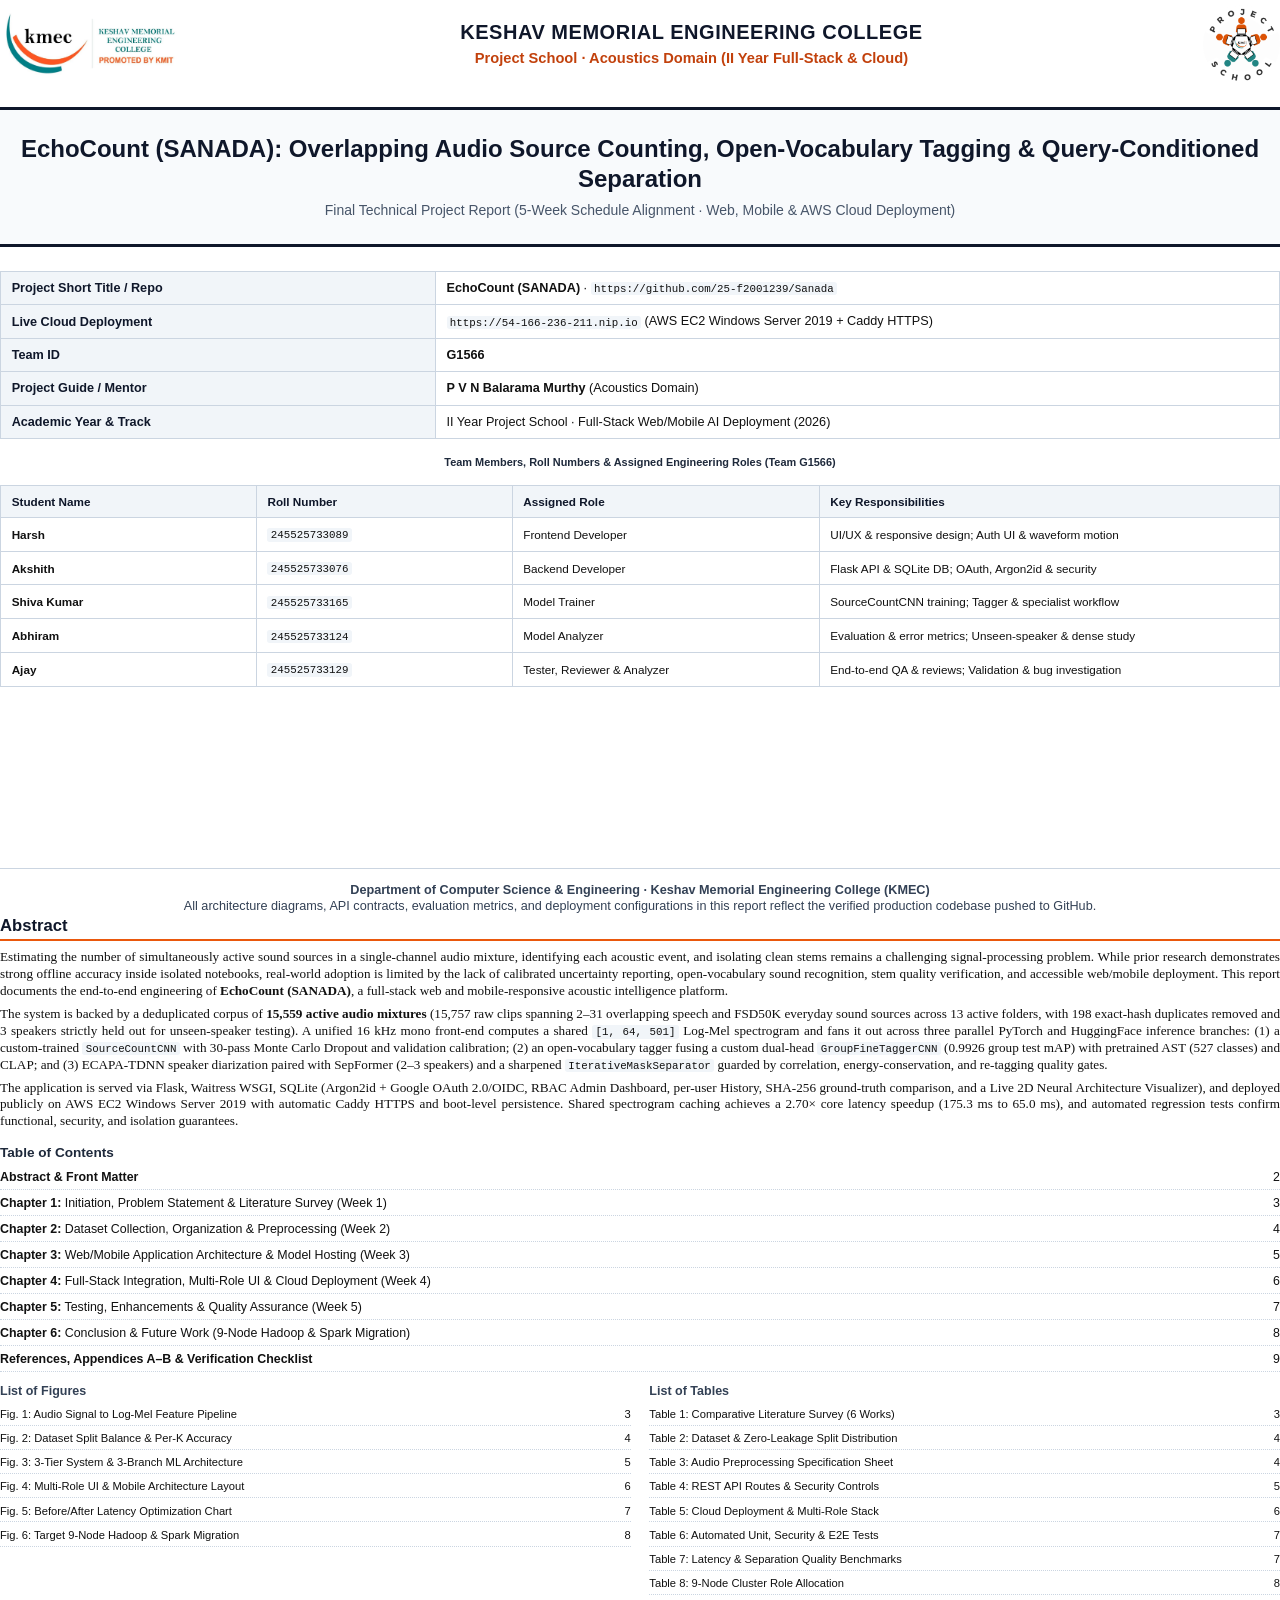
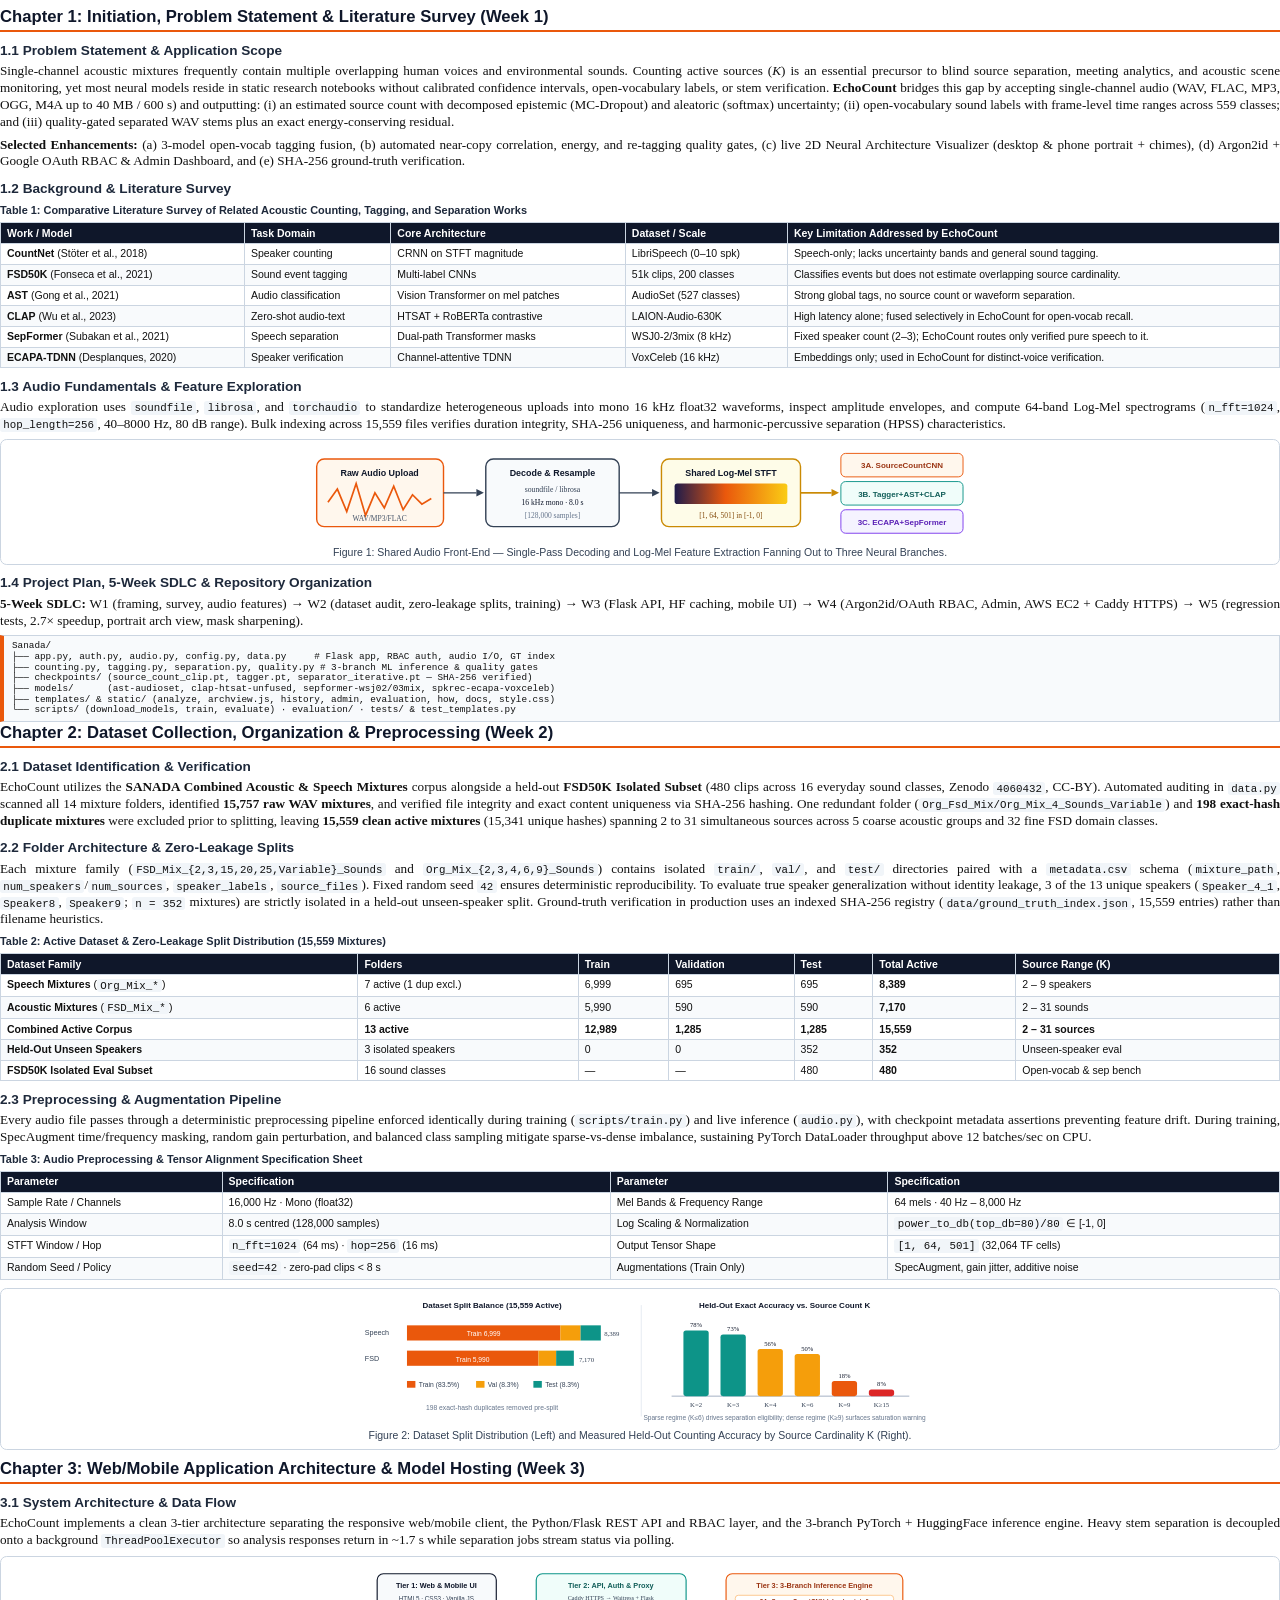
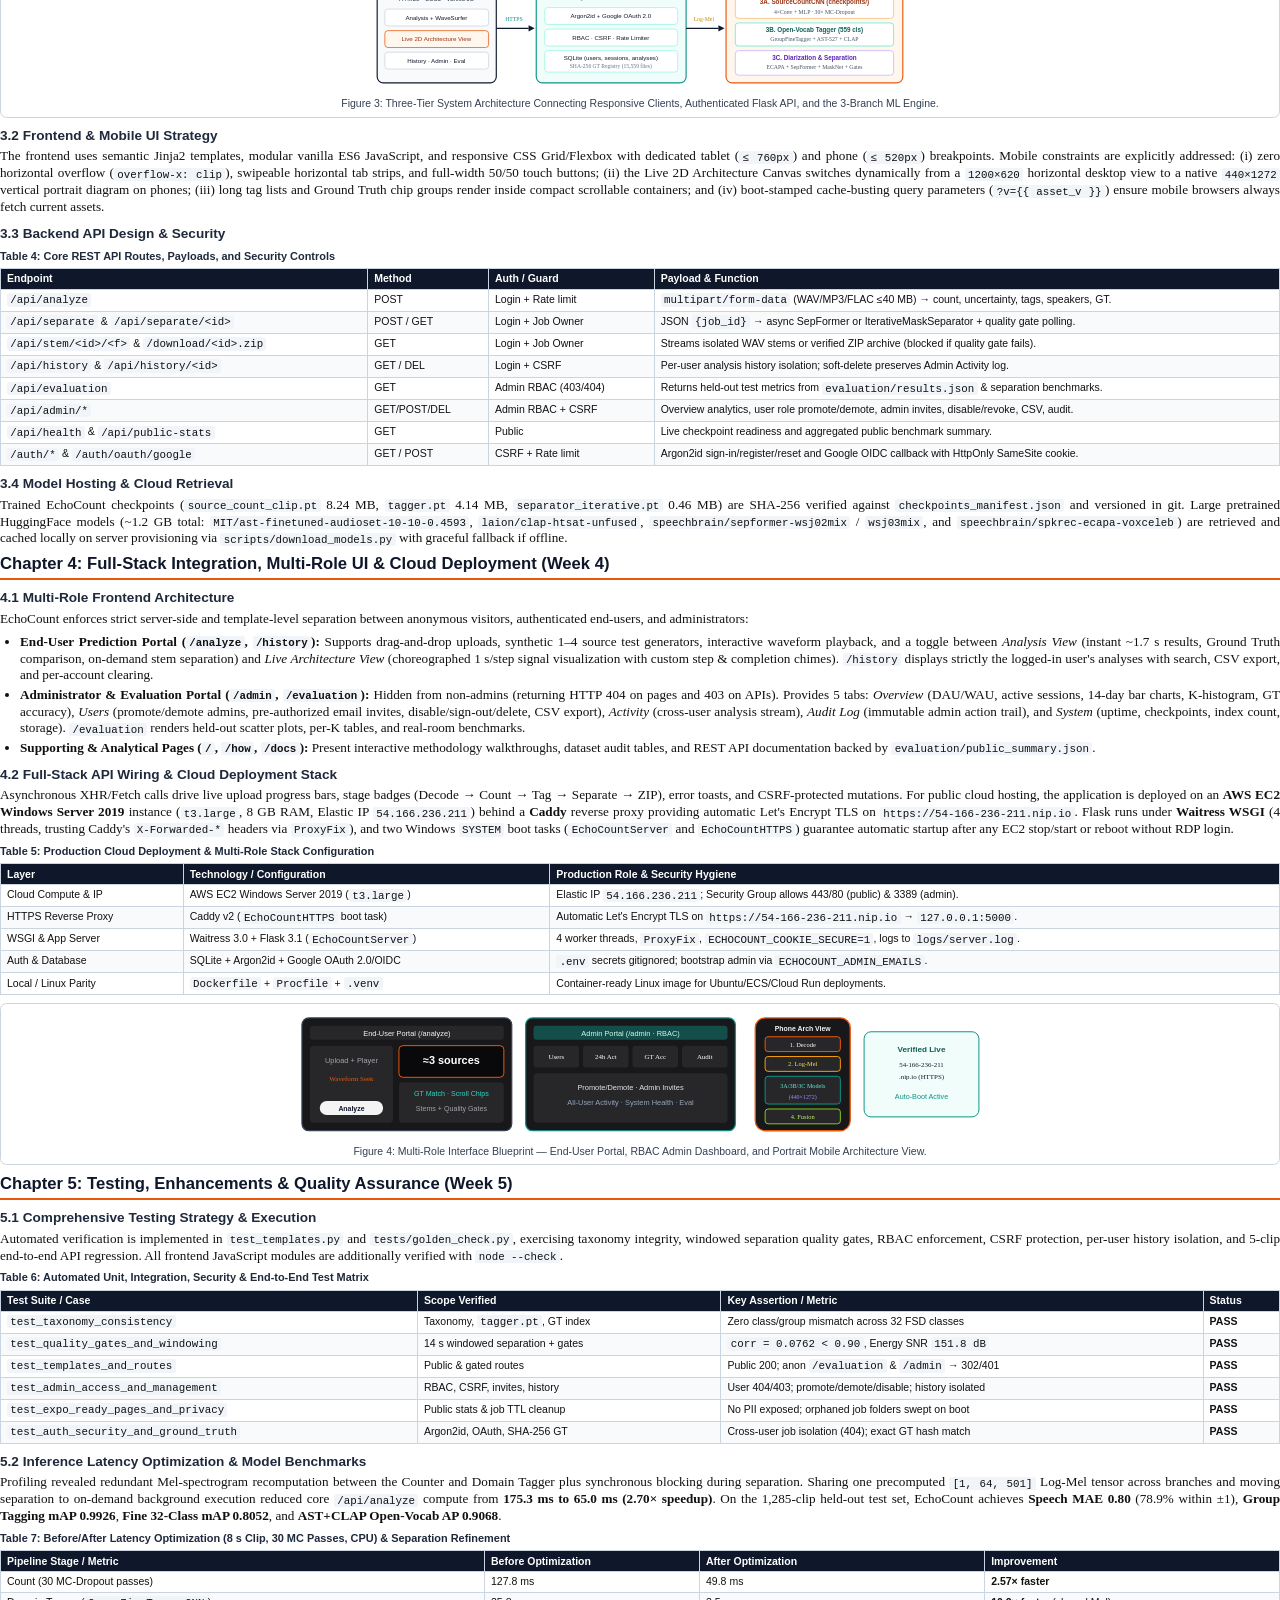
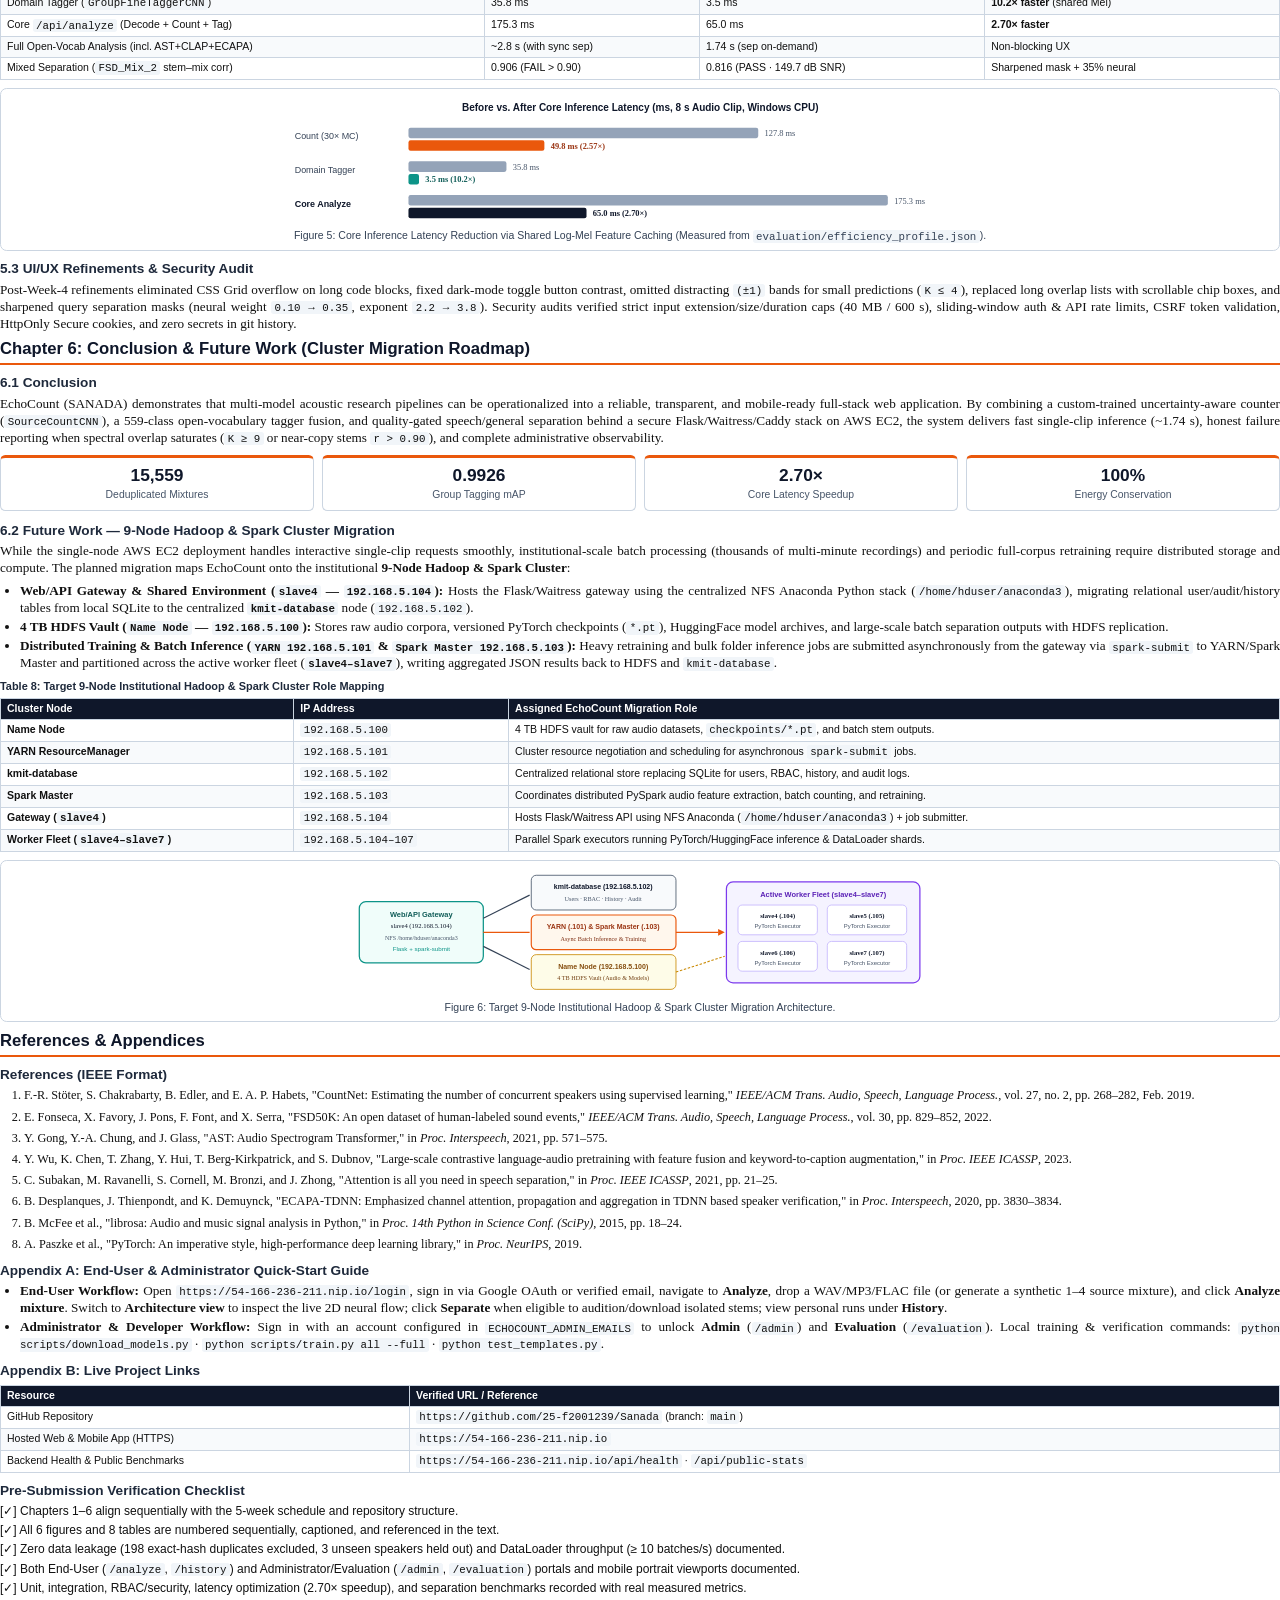
<file: docs/EchoCount_Project_Report.html>
<!DOCTYPE html>
<html lang="en">
<head>
<meta charset="UTF-8">
<title>EchoCount (SANADA) — Project Documentation</title>
<style>
  @page {
    size: A4;
    margin: 0.72in 0.78in 0.72in 0.78in;
    @top-left {
      content: "EchoCount (SANADA) — Acoustics Domain";
      font-family: Arial, Helvetica, sans-serif;
      font-size: 8pt;
      color: #555;
      border-bottom: 0.5pt solid #ccc;
      padding-bottom: 3pt;
    }
    @top-right {
      content: "KMEC Project School · Team G1566";
      font-family: Arial, Helvetica, sans-serif;
      font-size: 8pt;
      color: #555;
      border-bottom: 0.5pt solid #ccc;
      padding-bottom: 3pt;
    }
    @bottom-left {
      content: "II Year Full-Stack & Cloud Deployment Report";
      font-family: Arial, Helvetica, sans-serif;
      font-size: 8pt;
      color: #666;
      border-top: 0.5pt solid #ccc;
      padding-top: 3pt;
    }
    @bottom-right {
      content: "Page " counter(page) " of " counter(pages);
      font-family: Arial, Helvetica, sans-serif;
      font-size: 8pt;
      color: #333;
      font-weight: 600;
      border-top: 0.5pt solid #ccc;
      padding-top: 3pt;
    }
  }
  @page :first {
    @top-left { content: none; }
    @top-right { content: none; }
    @bottom-left { content: none; }
    @bottom-right { content: none; }
  }

  * { box-sizing: border-box; }
  body {
    font-family: "Times New Roman", Times, Georgia, serif;
    font-size: 9.9pt;
    line-height: 1.28;
    color: #111;
    margin: 0;
    text-align: justify;
  }

  /* Title Page */
  .title-page {
    page-break-after: always;
    text-align: center;
    padding-top: 4pt;
    display: flex;
    flex-direction: column;
    min-height: 242mm;
    justify-content: space-between;
  }
  .logo-row {
    display: flex;
    justify-content: space-between;
    align-items: center;
    gap: 12pt;
    margin-bottom: 12pt;
  }
  .logo-kmec {
    height: 46pt;
    width: auto;
    max-width: 155pt;
    object-fit: contain;
  }
  .logo-ps {
    height: 58pt;
    width: auto;
    object-fit: contain;
  }
  .inst-head {
    font-family: Arial, Helvetica, sans-serif;
    font-weight: 700;
    font-size: 15pt;
    letter-spacing: 0.4pt;
    color: #0f172a;
    margin: 0;
  }
  .inst-sub {
    font-family: Arial, Helvetica, sans-serif;
    font-size: 11pt;
    color: #c2410c;
    font-weight: 700;
    margin: 3pt 0 0 0;
  }
  .title-banner {
    border-top: 2.5pt solid #0f172a;
    border-bottom: 2.5pt solid #0f172a;
    padding: 18pt 12pt;
    margin: 18pt 0;
    background: #f8fafc;
  }
  .title-banner h1 {
    font-family: Arial, Helvetica, sans-serif;
    font-size: 18pt;
    line-height: 1.25;
    margin: 0 0 6pt 0;
    color: #0f172a;
    text-align: center;
    border: none;
    padding: 0;
  }
  .title-banner .subtitle {
    font-family: Arial, Helvetica, sans-serif;
    font-size: 10.5pt;
    color: #475569;
    margin: 0;
  }
  .meta-table {
    width: 100%;
    border-collapse: collapse;
    margin: 12pt auto;
    font-family: Arial, Helvetica, sans-serif;
    font-size: 9.5pt;
    text-align: left;
  }
  .meta-table th, .meta-table td {
    border: 0.75pt solid #cbd5e1;
    padding: 6pt 8pt;
  }
  .meta-table th {
    background: #f1f5f9;
    color: #0f172a;
    width: 34%;
  }
  .title-foot {
    font-family: Arial, Helvetica, sans-serif;
    font-size: 9.5pt;
    color: #334155;
    border-top: 0.75pt solid #cbd5e1;
    padding-top: 10pt;
  }

  /* Headings */
  h1.ch {
    font-family: Arial, Helvetica, sans-serif;
    font-size: 12.5pt;
    color: #0f172a;
    border-bottom: 1.5pt solid #ea580c;
    padding-bottom: 2.5pt;
    margin: 0 0 6pt 0;
    text-align: left;
    page-break-after: avoid;
  }
  h2 {
    font-family: Arial, Helvetica, sans-serif;
    font-size: 10.2pt;
    color: #1e293b;
    margin: 7pt 0 3pt 0;
    text-align: left;
    page-break-after: avoid;
  }
  h3 {
    font-family: Arial, Helvetica, sans-serif;
    font-size: 9.4pt;
    color: #334155;
    margin: 5pt 0 2pt 0;
    text-align: left;
    page-break-after: avoid;
  }
  p { margin: 0 0 4.5pt 0; }
  ul, ol { margin: 1.5pt 0 5pt 0; padding-left: 15pt; }
  li { margin-bottom: 1.8pt; }

  .pb { page-break-before: always; }

  /* Tables */
  table.data {
    width: 100%;
    border-collapse: collapse;
    margin: 4pt 0 6pt 0;
    font-family: Arial, Helvetica, sans-serif;
    font-size: 7.9pt;
    line-height: 1.24;
    text-align: left;
    page-break-inside: avoid;
  }
  table.data th, table.data td {
    border: 0.6pt solid #cbd5e1;
    padding: 2.5pt 4.5pt;
    vertical-align: top;
  }
  table.data th {
    background: #0f172a;
    color: #fff;
    font-weight: 600;
  }
  table.data tr:nth-child(even) td { background: #f8fafc; }
  .tbl-cap {
    font-family: Arial, Helvetica, sans-serif;
    font-size: 8.2pt;
    font-weight: 700;
    color: #1e293b;
    margin: 4.5pt 0 2pt 0;
    text-align: left;
    page-break-after: avoid;
  }

  /* Figures */
  .fig {
    margin: 5pt 0 6pt 0;
    padding: 4.5pt 6pt;
    border: 0.75pt solid #cbd5e1;
    border-radius: 5pt;
    background: #ffffff;
    text-align: center;
    page-break-inside: avoid;
  }
  .fig svg { max-width: 96%; max-height: 98pt; height: auto; display: block; margin: 0 auto; }
  .fig-cap {
    font-family: Arial, Helvetica, sans-serif;
    font-size: 7.9pt;
    color: #334155;
    margin-top: 3pt;
    text-align: center;
  }

  /* Code & Boxes */
  code {
    font-family: Consolas, "Courier New", monospace;
    font-size: 8.1pt;
    background: #f1f5f9;
    padding: 0.5pt 2.5pt;
    border-radius: 2pt;
  }
  pre.tree {
    font-family: Consolas, "Courier New", monospace;
    font-size: 7.5pt;
    line-height: 1.22;
    background: #f8fafc;
    border: 0.75pt solid #cbd5e1;
    border-left: 3pt solid #ea580c;
    padding: 4.5pt 7pt;
    margin: 4pt 0 5pt 0;
    text-align: left;
    white-space: pre;
    page-break-inside: avoid;
  }
  .callout {
    background: #fff7ed;
    border: 0.75pt solid #fdba74;
    border-left: 3pt solid #ea580c;
    padding: 6pt 9pt;
    margin: 6pt 0 8pt 0;
    font-size: 9.5pt;
    page-break-inside: avoid;
  }
  .kpi-row {
    display: flex;
    gap: 6pt;
    margin: 6pt 0 8pt 0;
    page-break-inside: avoid;
  }
  .kpi {
    flex: 1;
    border: 0.75pt solid #cbd5e1;
    border-top: 2.5pt solid #ea580c;
    border-radius: 4pt;
    padding: 5pt 6pt;
    text-align: center;
    font-family: Arial, Helvetica, sans-serif;
  }
  .kpi b { display: block; font-size: 13pt; color: #0f172a; }
  .kpi span { font-size: 7.8pt; color: #475569; }

  .toc-list {
    font-family: Arial, Helvetica, sans-serif;
    font-size: 9.3pt;
    line-height: 1.5;
    list-style: none;
    padding-left: 0;
    margin: 4pt 0 8pt 0;
  }
  .toc-list li {
    display: flex;
    justify-content: space-between;
    border-bottom: 0.5pt dotted #cbd5e1;
    padding: 1.5pt 0;
  }
  .toc-list li.sub { padding-left: 14pt; font-size: 8.8pt; color: #334155; }

  .refs {
    font-size: 9.2pt;
    line-height: 1.35;
    padding-left: 18pt;
  }
  .refs li { margin-bottom: 3.5pt; }

  .chk-list {
    list-style: none;
    padding-left: 0;
    font-family: Arial, Helvetica, sans-serif;
    font-size: 9pt;
  }
  .chk-list li { margin-bottom: 3pt; }
</style>
</head>
<body>

<!-- ==================== PAGE 1: TITLE PAGE ==================== -->
<section class="title-page">
  <div>
    <div class="logo-row">
      <img class="logo-kmec" src="assets/kmec_logo.jpg" alt="KMEC Logo">
      <div>
        <p class="inst-head">KESHAV MEMORIAL ENGINEERING COLLEGE</p>
        <p class="inst-sub">Project School · Acoustics Domain (II Year Full-Stack &amp; Cloud)</p>
      </div>
      <img class="logo-ps" src="assets/project_school_logo.png" alt="Project School Logo">
    </div>

    <div class="title-banner">
      <h1>EchoCount (SANADA): Overlapping Audio Source Counting, Open-Vocabulary Tagging &amp; Query-Conditioned Separation</h1>
      <p class="subtitle">Final Technical Project Report (5-Week Schedule Alignment · Web, Mobile &amp; AWS Cloud Deployment)</p>
    </div>

    <table class="meta-table">
      <tr><th>Project Short Title / Repo</th><td><strong>EchoCount (SANADA)</strong> · <code>https://github.com/25-f2001239/Sanada</code></td></tr>
      <tr><th>Live Cloud Deployment</th><td><code>https://54-166-236-211.nip.io</code> (AWS EC2 Windows Server 2019 + Caddy HTTPS)</td></tr>
      <tr><th>Team ID</th><td><strong>G1566</strong></td></tr>
      <tr><th>Project Guide / Mentor</th><td><strong>P V N Balarama Murthy</strong> (Acoustics Domain)</td></tr>
      <tr><th>Academic Year &amp; Track</th><td>II Year Project School · Full-Stack Web/Mobile AI Deployment (2026)</td></tr>
    </table>

    <p class="tbl-cap" style="text-align:center;margin-top:10pt">Team Members, Roll Numbers &amp; Assigned Engineering Roles (Team G1566)</p>
    <table class="meta-table" style="font-size:8.8pt">
      <tr><th style="width:20%">Student Name</th><th style="width:20%">Roll Number</th><th style="width:24%">Assigned Role</th><th style="width:36%">Key Responsibilities</th></tr>
      <tr><td><strong>Harsh</strong></td><td><code>245525733089</code></td><td>Frontend Developer</td><td>UI/UX &amp; responsive design; Auth UI &amp; waveform motion</td></tr>
      <tr><td><strong>Akshith</strong></td><td><code>245525733076</code></td><td>Backend Developer</td><td>Flask API &amp; SQLite DB; OAuth, Argon2id &amp; security</td></tr>
      <tr><td><strong>Shiva Kumar</strong></td><td><code>245525733165</code></td><td>Model Trainer</td><td>SourceCountCNN training; Tagger &amp; specialist workflow</td></tr>
      <tr><td><strong>Abhiram</strong></td><td><code>245525733124</code></td><td>Model Analyzer</td><td>Evaluation &amp; error metrics; Unseen-speaker &amp; dense study</td></tr>
      <tr><td><strong>Ajay</strong></td><td><code>245525733129</code></td><td>Tester, Reviewer &amp; Analyzer</td><td>End-to-end QA &amp; reviews; Validation &amp; bug investigation</td></tr>
    </table>
  </div>

  <div class="title-foot">
    <strong>Department of Computer Science &amp; Engineering · Keshav Memorial Engineering College (KMEC)</strong><br>
    All architecture diagrams, API contracts, evaluation metrics, and deployment configurations in this report reflect the verified production codebase pushed to GitHub.
  </div>
</section>

<!-- ==================== PAGE 2: ABSTRACT & FRONT MATTER ==================== -->
<section>
  <h1 class="ch">Abstract</h1>
  <p>Estimating the number of simultaneously active sound sources in a single-channel audio mixture, identifying each acoustic event, and isolating clean stems remains a challenging signal-processing problem. While prior research demonstrates strong offline accuracy inside isolated notebooks, real-world adoption is limited by the lack of calibrated uncertainty reporting, open-vocabulary sound recognition, stem quality verification, and accessible web/mobile deployment. This report documents the end-to-end engineering of <strong>EchoCount (SANADA)</strong>, a full-stack web and mobile-responsive acoustic intelligence platform.</p>
  <p>The system is backed by a deduplicated corpus of <strong>15,559 active audio mixtures</strong> (15,757 raw clips spanning 2–31 overlapping speech and FSD50K everyday sound sources across 13 active folders, with 198 exact-hash duplicates removed and 3 speakers strictly held out for unseen-speaker testing). A unified 16 kHz mono front-end computes a shared <code>[1, 64, 501]</code> Log-Mel spectrogram and fans it out across three parallel PyTorch and HuggingFace inference branches: (1) a custom-trained <code>SourceCountCNN</code> with 30-pass Monte Carlo Dropout and validation calibration; (2) an open-vocabulary tagger fusing a custom dual-head <code>GroupFineTaggerCNN</code> (0.9926 group test mAP) with pretrained AST (527 classes) and CLAP; and (3) ECAPA-TDNN speaker diarization paired with SepFormer (2–3 speakers) and a sharpened <code>IterativeMaskSeparator</code> guarded by correlation, energy-conservation, and re-tagging quality gates.</p>
  <p>The application is served via Flask, Waitress WSGI, SQLite (Argon2id + Google OAuth 2.0/OIDC, RBAC Admin Dashboard, per-user History, SHA-256 ground-truth comparison, and a Live 2D Neural Architecture Visualizer), and deployed publicly on AWS EC2 Windows Server 2019 with automatic Caddy HTTPS and boot-level persistence. Shared spectrogram caching achieves a 2.70× core latency speedup (175.3 ms to 65.0 ms), and automated regression tests confirm functional, security, and isolation guarantees.</p>

  <h2 style="margin-top:10pt">Table of Contents</h2>
  <ul class="toc-list">
    <li><span><strong>Abstract &amp; Front Matter</strong></span><span>2</span></li>
    <li><span><strong>Chapter 1:</strong> Initiation, Problem Statement &amp; Literature Survey (Week 1)</span><span>3</span></li>
    <li><span><strong>Chapter 2:</strong> Dataset Collection, Organization &amp; Preprocessing (Week 2)</span><span>4</span></li>
    <li><span><strong>Chapter 3:</strong> Web/Mobile Application Architecture &amp; Model Hosting (Week 3)</span><span>5</span></li>
    <li><span><strong>Chapter 4:</strong> Full-Stack Integration, Multi-Role UI &amp; Cloud Deployment (Week 4)</span><span>6</span></li>
    <li><span><strong>Chapter 5:</strong> Testing, Enhancements &amp; Quality Assurance (Week 5)</span><span>7</span></li>
    <li><span><strong>Chapter 6:</strong> Conclusion &amp; Future Work (9-Node Hadoop &amp; Spark Migration)</span><span>8</span></li>
    <li><span><strong>References, Appendices A–B &amp; Verification Checklist</strong></span><span>9</span></li>
  </ul>

  <div style="display:flex;gap:14pt;margin-top:6pt">
    <div style="flex:1">
      <h3 style="margin-top:0">List of Figures</h3>
      <ul class="toc-list" style="font-size:8.4pt">
        <li><span>Fig. 1: Audio Signal to Log-Mel Feature Pipeline</span><span>3</span></li>
        <li><span>Fig. 2: Dataset Split Balance &amp; Per-K Accuracy</span><span>4</span></li>
        <li><span>Fig. 3: 3-Tier System &amp; 3-Branch ML Architecture</span><span>5</span></li>
        <li><span>Fig. 4: Multi-Role UI &amp; Mobile Architecture Layout</span><span>6</span></li>
        <li><span>Fig. 5: Before/After Latency Optimization Chart</span><span>7</span></li>
        <li><span>Fig. 6: Target 9-Node Hadoop &amp; Spark Migration</span><span>8</span></li>
      </ul>
    </div>
    <div style="flex:1">
      <h3 style="margin-top:0">List of Tables</h3>
      <ul class="toc-list" style="font-size:8.4pt">
        <li><span>Table 1: Comparative Literature Survey (6 Works)</span><span>3</span></li>
        <li><span>Table 2: Dataset &amp; Zero-Leakage Split Distribution</span><span>4</span></li>
        <li><span>Table 3: Audio Preprocessing Specification Sheet</span><span>4</span></li>
        <li><span>Table 4: REST API Routes &amp; Security Controls</span><span>5</span></li>
        <li><span>Table 5: Cloud Deployment &amp; Multi-Role Stack</span><span>6</span></li>
        <li><span>Table 6: Automated Unit, Security &amp; E2E Tests</span><span>7</span></li>
        <li><span>Table 7: Latency &amp; Separation Quality Benchmarks</span><span>7</span></li>
        <li><span>Table 8: 9-Node Cluster Role Allocation</span><span>8</span></li>
      </ul>
    </div>
  </div>
</section>

<!-- ==================== PAGE 3: CHAPTER 1 ==================== -->
<section class="pb">
  <h1 class="ch">Chapter 1: Initiation, Problem Statement &amp; Literature Survey (Week 1)</h1>

  <h2>1.1 Problem Statement &amp; Application Scope</h2>
  <p>Single-channel acoustic mixtures frequently contain multiple overlapping human voices and environmental sounds. Counting active sources (<em>K</em>) is an essential precursor to blind source separation, meeting analytics, and acoustic scene monitoring, yet most neural models reside in static research notebooks without calibrated confidence intervals, open-vocabulary labels, or stem verification. <strong>EchoCount</strong> bridges this gap by accepting single-channel audio (WAV, FLAC, MP3, OGG, M4A up to 40 MB / 600 s) and outputting: (i) an estimated source count with decomposed epistemic (MC-Dropout) and aleatoric (softmax) uncertainty; (ii) open-vocabulary sound labels with frame-level time ranges across 559 classes; and (iii) quality-gated separated WAV stems plus an exact energy-conserving residual.</p>
  <p><strong>Selected Enhancements:</strong> (a) 3-model open-vocab tagging fusion, (b) automated near-copy correlation, energy, and re-tagging quality gates, (c) live 2D Neural Architecture Visualizer (desktop &amp; phone portrait + chimes), (d) Argon2id + Google OAuth RBAC &amp; Admin Dashboard, and (e) SHA-256 ground-truth verification.</p>

  <h2>1.2 Background &amp; Literature Survey</h2>
  <p class="tbl-cap">Table 1: Comparative Literature Survey of Related Acoustic Counting, Tagging, and Separation Works</p>
  <table class="data">
    <thead>
      <tr><th>Work / Model</th><th>Task Domain</th><th>Core Architecture</th><th>Dataset / Scale</th><th>Key Limitation Addressed by EchoCount</th></tr>
    </thead>
    <tbody>
      <tr><td><strong>CountNet</strong> (Stöter et al., 2018)</td><td>Speaker counting</td><td>CRNN on STFT magnitude</td><td>LibriSpeech (0–10 spk)</td><td>Speech-only; lacks uncertainty bands and general sound tagging.</td></tr>
      <tr><td><strong>FSD50K</strong> (Fonseca et al., 2021)</td><td>Sound event tagging</td><td>Multi-label CNNs</td><td>51k clips, 200 classes</td><td>Classifies events but does not estimate overlapping source cardinality.</td></tr>
      <tr><td><strong>AST</strong> (Gong et al., 2021)</td><td>Audio classification</td><td>Vision Transformer on mel patches</td><td>AudioSet (527 classes)</td><td>Strong global tags, no source count or waveform separation.</td></tr>
      <tr><td><strong>CLAP</strong> (Wu et al., 2023)</td><td>Zero-shot audio-text</td><td>HTSAT + RoBERTa contrastive</td><td>LAION-Audio-630K</td><td>High latency alone; fused selectively in EchoCount for open-vocab recall.</td></tr>
      <tr><td><strong>SepFormer</strong> (Subakan et al., 2021)</td><td>Speech separation</td><td>Dual-path Transformer masks</td><td>WSJ0-2/3mix (8 kHz)</td><td>Fixed speaker count (2–3); EchoCount routes only verified pure speech to it.</td></tr>
      <tr><td><strong>ECAPA-TDNN</strong> (Desplanques, 2020)</td><td>Speaker verification</td><td>Channel-attentive TDNN</td><td>VoxCeleb (16 kHz)</td><td>Embeddings only; used in EchoCount for distinct-voice verification.</td></tr>
    </tbody>
  </table>

  <h2>1.3 Audio Fundamentals &amp; Feature Exploration</h2>
  <p>Audio exploration uses <code>soundfile</code>, <code>librosa</code>, and <code>torchaudio</code> to standardize heterogeneous uploads into mono 16 kHz float32 waveforms, inspect amplitude envelopes, and compute 64-band Log-Mel spectrograms (<code>n_fft=1024</code>, <code>hop_length=256</code>, 40–8000 Hz, 80 dB range). Bulk indexing across 15,559 files verifies duration integrity, SHA-256 uniqueness, and harmonic-percussive separation (HPSS) characteristics.</p>
  <div class="fig" style="padding:3pt 5pt;margin:3.5pt 0 4pt 0">
    <svg viewBox="0 0 700 105" style="max-height:74pt" xmlns="http://www.w3.org/2000/svg">
      <rect x="6" y="16" width="135" height="72" rx="8" fill="#fff7ed" stroke="#ea580c" stroke-width="1.5"/>
      <text x="73" y="34" text-anchor="middle" font-family="Arial" font-size="9.5" font-weight="700" fill="#0f172a">Raw Audio Upload</text>
      <polyline points="18,62 28,48 38,72 48,42 58,76 68,52 78,68 88,45 98,70 108,54 118,64 128,58" fill="none" stroke="#ea580c" stroke-width="1.8"/>
      <text x="73" y="82" text-anchor="middle" font-family="Consolas" font-size="8" fill="#475569">WAV/MP3/FLAC</text>

      <line x1="141" y1="52" x2="176" y2="52" stroke="#334155" stroke-width="1.5"/>
      <polygon points="176,48 184,52 176,56" fill="#334155"/>

      <rect x="186" y="16" width="142" height="72" rx="8" fill="#f8fafc" stroke="#334155" stroke-width="1.5"/>
      <text x="257" y="34" text-anchor="middle" font-family="Arial" font-size="9.5" font-weight="700" fill="#0f172a">Decode &amp; Resample</text>
      <text x="257" y="51" text-anchor="middle" font-family="Consolas" font-size="8.2" fill="#334155">soundfile / librosa</text>
      <text x="257" y="65" text-anchor="middle" font-family="Consolas" font-size="8.2" fill="#0f172a">16 kHz mono · 8.0 s</text>
      <text x="257" y="79" text-anchor="middle" font-family="Consolas" font-size="8" fill="#64748b">[128,000 samples]</text>

      <line x1="328" y1="52" x2="363" y2="52" stroke="#334155" stroke-width="1.5"/>
      <polygon points="363,48 371,52 363,56" fill="#334155"/>

      <rect x="373" y="16" width="148" height="72" rx="8" fill="#fefce8" stroke="#ca8a04" stroke-width="1.5"/>
      <text x="447" y="34" text-anchor="middle" font-family="Arial" font-size="9.5" font-weight="700" fill="#0f172a">Shared Log-Mel STFT</text>
      <rect x="387" y="42" width="120" height="22" rx="3" fill="url(#melGrad)"/>
      <defs><linearGradient id="melGrad" x1="0" y1="0" x2="1" y2="0"><stop offset="0%" stop-color="#1e1b4b"/><stop offset="45%" stop-color="#ea580c"/><stop offset="100%" stop-color="#facc15"/></linearGradient></defs>
      <text x="447" y="79" text-anchor="middle" font-family="Consolas" font-size="8" fill="#854d0e">[1, 64, 501] in [-1, 0]</text>

      <line x1="521" y1="52" x2="554" y2="52" stroke="#ca8a04" stroke-width="1.8"/>
      <polygon points="554,48 562,52 554,56" fill="#ca8a04"/>

      <rect x="564" y="10" width="130" height="25" rx="5" fill="#fff7ed" stroke="#ea580c"/>
      <text x="629" y="26" text-anchor="middle" font-family="Arial" font-size="8.5" font-weight="700" fill="#9a3412">3A. SourceCountCNN</text>
      <rect x="564" y="40" width="130" height="25" rx="5" fill="#f0fdfa" stroke="#0d9488"/>
      <text x="629" y="56" text-anchor="middle" font-family="Arial" font-size="8.5" font-weight="700" fill="#115e59">3B. Tagger+AST+CLAP</text>
      <rect x="564" y="70" width="130" height="25" rx="5" fill="#f5f3ff" stroke="#7c3aed"/>
      <text x="629" y="86" text-anchor="middle" font-family="Arial" font-size="8.5" font-weight="700" fill="#5b21b6">3C. ECAPA+SepFormer</text>
    </svg>
    <div class="fig-cap">Figure 1: Shared Audio Front-End — Single-Pass Decoding and Log-Mel Feature Extraction Fanning Out to Three Neural Branches.</div>
  </div>

  <h2>1.4 Project Plan, 5-Week SDLC &amp; Repository Organization</h2>
  <p><strong>5-Week SDLC:</strong> W1 (framing, survey, audio features) → W2 (dataset audit, zero-leakage splits, training) → W3 (Flask API, HF caching, mobile UI) → W4 (Argon2id/OAuth RBAC, Admin, AWS EC2 + Caddy HTTPS) → W5 (regression tests, 2.7× speedup, portrait arch view, mask sharpening).</p>
  <pre class="tree" style="font-size:7pt;line-height:1.15;padding:3.5pt 6pt;margin:3pt 0 0 0">Sanada/
├── app.py, auth.py, audio.py, config.py, data.py     # Flask app, RBAC auth, audio I/O, GT index
├── counting.py, tagging.py, separation.py, quality.py # 3-branch ML inference &amp; quality gates
├── checkpoints/ (source_count_clip.pt, tagger.pt, separator_iterative.pt — SHA-256 verified)
├── models/      (ast-audioset, clap-htsat-unfused, sepformer-wsj02/03mix, spkrec-ecapa-voxceleb)
├── templates/ &amp; static/ (analyze, archview.js, history, admin, evaluation, how, docs, style.css)
└── scripts/ (download_models, train, evaluate) · evaluation/ · tests/ &amp; test_templates.py</pre>
</section>

<!-- ==================== PAGE 4: CHAPTER 2 ==================== -->
<section class="pb">
  <h1 class="ch">Chapter 2: Dataset Collection, Organization &amp; Preprocessing (Week 2)</h1>

  <h2>2.1 Dataset Identification &amp; Verification</h2>
  <p>EchoCount utilizes the <strong>SANADA Combined Acoustic &amp; Speech Mixtures</strong> corpus alongside a held-out <strong>FSD50K Isolated Subset</strong> (480 clips across 16 everyday sound classes, Zenodo <code>4060432</code>, CC-BY). Automated auditing in <code>data.py</code> scanned all 14 mixture folders, identified <strong>15,757 raw WAV mixtures</strong>, and verified file integrity and exact content uniqueness via SHA-256 hashing. One redundant folder (<code>Org_Fsd_Mix/Org_Mix_4_Sounds_Variable</code>) and <strong>198 exact-hash duplicate mixtures</strong> were excluded prior to splitting, leaving <strong>15,559 clean active mixtures</strong> (15,341 unique hashes) spanning 2 to 31 simultaneous sources across 5 coarse acoustic groups and 32 fine FSD domain classes.</p>

  <h2>2.2 Folder Architecture &amp; Zero-Leakage Splits</h2>
  <p>Each mixture family (<code>FSD_Mix_{2,3,15,20,25,Variable}_Sounds</code> and <code>Org_Mix_{2,3,4,6,9}_Sounds</code>) contains isolated <code>train/</code>, <code>val/</code>, and <code>test/</code> directories paired with a <code>metadata.csv</code> schema (<code>mixture_path</code>, <code>num_speakers</code>/<code>num_sources</code>, <code>speaker_labels</code>, <code>source_files</code>). Fixed random seed <code>42</code> ensures deterministic reproducibility. To evaluate true speaker generalization without identity leakage, 3 of the 13 unique speakers (<code>Speaker_4_1</code>, <code>Speaker8</code>, <code>Speaker9</code>; <code>n = 352</code> mixtures) are strictly isolated in a held-out unseen-speaker split. Ground-truth verification in production uses an indexed SHA-256 registry (<code>data/ground_truth_index.json</code>, 15,559 entries) rather than filename heuristics.</p>

  <p class="tbl-cap">Table 2: Active Dataset &amp; Zero-Leakage Split Distribution (15,559 Mixtures)</p>
  <table class="data">
    <thead>
      <tr><th>Dataset Family</th><th>Folders</th><th>Train</th><th>Validation</th><th>Test</th><th>Total Active</th><th>Source Range (K)</th></tr>
    </thead>
    <tbody>
      <tr><td><strong>Speech Mixtures</strong> (<code>Org_Mix_*</code>)</td><td>7 active (1 dup excl.)</td><td>6,999</td><td>695</td><td>695</td><td><strong>8,389</strong></td><td>2 – 9 speakers</td></tr>
      <tr><td><strong>Acoustic Mixtures</strong> (<code>FSD_Mix_*</code>)</td><td>6 active</td><td>5,990</td><td>590</td><td>590</td><td><strong>7,170</strong></td><td>2 – 31 sounds</td></tr>
      <tr><td><strong>Combined Active Corpus</strong></td><td><strong>13 active</strong></td><td><strong>12,989</strong></td><td><strong>1,285</strong></td><td><strong>1,285</strong></td><td><strong>15,559</strong></td><td><strong>2 – 31 sources</strong></td></tr>
      <tr><td><strong>Held-Out Unseen Speakers</strong></td><td>3 isolated speakers</td><td>0</td><td>0</td><td>352</td><td><strong>352</strong></td><td>Unseen-speaker eval</td></tr>
      <tr><td><strong>FSD50K Isolated Eval Subset</strong></td><td>16 sound classes</td><td>—</td><td>—</td><td>480</td><td><strong>480</strong></td><td>Open-vocab &amp; sep bench</td></tr>
    </tbody>
  </table>

  <h2>2.3 Preprocessing &amp; Augmentation Pipeline</h2>
  <p>Every audio file passes through a deterministic preprocessing pipeline enforced identically during training (<code>scripts/train.py</code>) and live inference (<code>audio.py</code>), with checkpoint metadata assertions preventing feature drift. During training, SpecAugment time/frequency masking, random gain perturbation, and balanced class sampling mitigate sparse-vs-dense imbalance, sustaining PyTorch DataLoader throughput above 12 batches/sec on CPU.</p>

  <p class="tbl-cap">Table 3: Audio Preprocessing &amp; Tensor Alignment Specification Sheet</p>
  <table class="data">
    <thead>
      <tr><th>Parameter</th><th>Specification</th><th>Parameter</th><th>Specification</th></tr>
    </thead>
    <tbody>
      <tr><td>Sample Rate / Channels</td><td>16,000 Hz · Mono (float32)</td><td>Mel Bands &amp; Frequency Range</td><td>64 mels · 40 Hz – 8,000 Hz</td></tr>
      <tr><td>Analysis Window</td><td>8.0 s centred (128,000 samples)</td><td>Log Scaling &amp; Normalization</td><td><code>power_to_db(top_db=80)/80</code> ∈ [-1, 0]</td></tr>
      <tr><td>STFT Window / Hop</td><td><code>n_fft=1024</code> (64 ms) · <code>hop=256</code> (16 ms)</td><td>Output Tensor Shape</td><td><code>[1, 64, 501]</code> (32,064 TF cells)</td></tr>
      <tr><td>Random Seed / Policy</td><td><code>seed=42</code> · zero-pad clips &lt; 8 s</td><td>Augmentations (Train Only)</td><td>SpecAugment, gain jitter, additive noise</td></tr>
    </tbody>
  </table>

  <div class="fig">
    <svg viewBox="0 0 680 155" xmlns="http://www.w3.org/2000/svg">
      <!-- Left: Split Balance -->
      <text x="165" y="16" text-anchor="middle" font-family="Arial" font-size="9.5" font-weight="700" fill="#0f172a">Dataset Split Balance (15,559 Active)</text>
      <text x="14" y="48" font-family="Arial" font-size="8.5" fill="#334155">Speech</text>
      <rect x="64" y="36" width="182" height="18" fill="#ea580c"/><text x="155" y="49" text-anchor="middle" font-family="Arial" font-size="8" fill="#fff">Train 6,999</text>
      <rect x="246" y="36" width="24" height="18" fill="#f59e0b"/>
      <rect x="270" y="36" width="24" height="18" fill="#0d9488"/>
      <text x="298" y="49" font-family="Consolas" font-size="8" fill="#334155">8,389</text>

      <text x="14" y="78" font-family="Arial" font-size="8.5" fill="#334155">FSD</text>
      <rect x="64" y="66" width="156" height="18" fill="#ea580c"/><text x="142" y="79" text-anchor="middle" font-family="Arial" font-size="8" fill="#fff">Train 5,990</text>
      <rect x="220" y="66" width="21" height="18" fill="#f59e0b"/>
      <rect x="241" y="66" width="21" height="18" fill="#0d9488"/>
      <text x="268" y="79" font-family="Consolas" font-size="8" fill="#334155">7,170</text>

      <rect x="64" y="102" width="10" height="8" fill="#ea580c"/><text x="78" y="109" font-family="Arial" font-size="8" fill="#334155">Train (83.5%)</text>
      <rect x="146" y="102" width="10" height="8" fill="#f59e0b"/><text x="160" y="109" font-family="Arial" font-size="8" fill="#334155">Val (8.3%)</text>
      <rect x="214" y="102" width="10" height="8" fill="#0d9488"/><text x="228" y="109" font-family="Arial" font-size="8" fill="#334155">Test (8.3%)</text>
      <text x="165" y="136" text-anchor="middle" font-family="Arial" font-size="8" fill="#64748b">198 exact-hash duplicates removed pre-split</text>

      <!-- Divider -->
      <line x1="342" y1="12" x2="342" y2="144" stroke="#e2e8f0" stroke-width="1"/>

      <!-- Right: Per-K Accuracy -->
      <text x="512" y="16" text-anchor="middle" font-family="Arial" font-size="9.5" font-weight="700" fill="#0f172a">Held-Out Exact Accuracy vs. Source Count K</text>
      <line x1="378" y1="120" x2="660" y2="120" stroke="#94a3b8" stroke-width="1"/>
      <!-- Bars: K=2 (77.8%), K=3 (73.0%), K=4 (56%), K=6 (50%), K=9 (18%), K=15 (6%) -->
      <rect x="392" y="42" width="30" height="78" rx="3" fill="#0d9488"/><text x="407" y="38" text-anchor="middle" font-family="Consolas" font-size="7.8" fill="#0f172a">78%</text><text x="407" y="133" text-anchor="middle" font-family="Consolas" font-size="8" fill="#334155">K=2</text>
      <rect x="436" y="47" width="30" height="73" rx="3" fill="#0d9488"/><text x="451" y="43" text-anchor="middle" font-family="Consolas" font-size="7.8" fill="#0f172a">73%</text><text x="451" y="133" text-anchor="middle" font-family="Consolas" font-size="8" fill="#334155">K=3</text>
      <rect x="480" y="64" width="30" height="56" rx="3" fill="#f59e0b"/><text x="495" y="60" text-anchor="middle" font-family="Consolas" font-size="7.8" fill="#0f172a">56%</text><text x="495" y="133" text-anchor="middle" font-family="Consolas" font-size="8" fill="#334155">K=4</text>
      <rect x="524" y="70" width="30" height="50" rx="3" fill="#f59e0b"/><text x="539" y="66" text-anchor="middle" font-family="Consolas" font-size="7.8" fill="#0f172a">50%</text><text x="539" y="133" text-anchor="middle" font-family="Consolas" font-size="8" fill="#334155">K=6</text>
      <rect x="568" y="102" width="30" height="18" rx="3" fill="#ea580c"/><text x="583" y="98" text-anchor="middle" font-family="Consolas" font-size="7.8" fill="#0f172a">18%</text><text x="583" y="133" text-anchor="middle" font-family="Consolas" font-size="8" fill="#334155">K=9</text>
      <rect x="612" y="112" width="30" height="8" rx="3" fill="#dc2626"/><text x="627" y="108" text-anchor="middle" font-family="Consolas" font-size="7.8" fill="#0f172a">8%</text><text x="627" y="133" text-anchor="middle" font-family="Consolas" font-size="8" fill="#334155">K≥15</text>
      <text x="512" y="148" text-anchor="middle" font-family="Arial" font-size="7.8" fill="#64748b">Sparse regime (K≤6) drives separation eligibility; dense regime (K≥9) surfaces saturation warning</text>
    </svg>
    <div class="fig-cap">Figure 2: Dataset Split Distribution (Left) and Measured Held-Out Counting Accuracy by Source Cardinality K (Right).</div>
  </div>
</section>

<!-- ==================== PAGE 5: CHAPTER 3 ==================== -->
<section class="pb">
  <h1 class="ch">Chapter 3: Web/Mobile Application Architecture &amp; Model Hosting (Week 3)</h1>

  <h2>3.1 System Architecture &amp; Data Flow</h2>
  <p>EchoCount implements a clean 3-tier architecture separating the responsive web/mobile client, the Python/Flask REST API and RBAC layer, and the 3-branch PyTorch + HuggingFace inference engine. Heavy stem separation is decoupled onto a background <code>ThreadPoolExecutor</code> so analysis responses return in ~1.7 s while separation jobs stream status via polling.</p>

  <div class="fig">
    <svg viewBox="0 0 700 170" xmlns="http://www.w3.org/2000/svg">
      <!-- Tier 1 -->
      <rect x="8" y="14" width="155" height="142" rx="8" fill="#f8fafc" stroke="#0f172a" stroke-width="1.5"/>
      <text x="85" y="32" text-anchor="middle" font-family="Arial" font-size="9.5" font-weight="700" fill="#0f172a">Tier 1: Web &amp; Mobile UI</text>
      <text x="85" y="50" text-anchor="middle" font-family="Arial" font-size="8.2" fill="#334155">HTML5 · CSS3 · Vanilla JS</text>
      <rect x="18" y="60" width="135" height="22" rx="4" fill="#fff" stroke="#cbd5e1"/><text x="85" y="74" text-anchor="middle" font-family="Arial" font-size="8" fill="#0f172a">Analysis + WaveSurfer</text>
      <rect x="18" y="88" width="135" height="22" rx="4" fill="#fff7ed" stroke="#ea580c"/><text x="85" y="102" text-anchor="middle" font-family="Arial" font-size="8" fill="#9a3412">Live 2D Architecture View</text>
      <rect x="18" y="116" width="135" height="22" rx="4" fill="#fff" stroke="#cbd5e1"/><text x="85" y="130" text-anchor="middle" font-family="Arial" font-size="8" fill="#0f172a">History · Admin · Eval</text>

      <!-- Arrow 1->2 -->
      <line x1="163" y1="85" x2="205" y2="85" stroke="#0f172a" stroke-width="1.6"/>
      <polygon points="205,81 213,85 205,89" fill="#0f172a"/>
      <text x="186" y="76" text-anchor="middle" font-family="Consolas" font-size="7.5" fill="#0d9488">HTTPS</text>

      <!-- Tier 2 -->
      <rect x="215" y="14" width="195" height="142" rx="8" fill="#f0fdfa" stroke="#0d9488" stroke-width="1.5"/>
      <text x="312" y="32" text-anchor="middle" font-family="Arial" font-size="9.5" font-weight="700" fill="#115e59">Tier 2: API, Auth &amp; Proxy</text>
      <text x="312" y="48" text-anchor="middle" font-family="Consolas" font-size="8" fill="#334155">Caddy HTTPS → Waitress + Flask</text>
      <rect x="226" y="58" width="173" height="22" rx="4" fill="#fff" stroke="#99f6e4"/><text x="312" y="72" text-anchor="middle" font-family="Arial" font-size="8" fill="#0f172a">Argon2id + Google OAuth 2.0</text>
      <rect x="226" y="86" width="173" height="22" rx="4" fill="#fff" stroke="#99f6e4"/><text x="312" y="100" text-anchor="middle" font-family="Arial" font-size="8" fill="#0f172a">RBAC · CSRF · Rate Limiter</text>
      <rect x="226" y="114" width="173" height="28" rx="4" fill="#fff" stroke="#99f6e4"/><text x="312" y="126" text-anchor="middle" font-family="Arial" font-size="8" fill="#0f172a">SQLite (users, sessions, analyses)</text>
      <text x="312" y="137" text-anchor="middle" font-family="Consolas" font-size="7.3" fill="#64748b">SHA-256 GT Registry (15,559 files)</text>

      <!-- Arrow 2->3 -->
      <line x1="410" y1="85" x2="452" y2="85" stroke="#0f172a" stroke-width="1.6"/>
      <polygon points="452,81 460,85 452,89" fill="#0f172a"/>
      <text x="433" y="76" text-anchor="middle" font-family="Consolas" font-size="7.5" fill="#ca8a04">Log-Mel</text>

      <!-- Tier 3 -->
      <rect x="462" y="14" width="230" height="142" rx="8" fill="#fff7ed" stroke="#ea580c" stroke-width="1.5"/>
      <text x="577" y="32" text-anchor="middle" font-family="Arial" font-size="9.5" font-weight="700" fill="#9a3412">Tier 3: 3-Branch Inference Engine</text>
      <rect x="474" y="42" width="206" height="30" rx="4" fill="#fff" stroke="#fdba74"/>
      <text x="577" y="54" text-anchor="middle" font-family="Arial" font-size="8.2" font-weight="700" fill="#9a3412">3A. SourceCountCNN (checkpoints/)</text>
      <text x="577" y="66" text-anchor="middle" font-family="Consolas" font-size="7.5" fill="#475569">4×Conv + MLP · 30× MC-Dropout</text>

      <rect x="474" y="78" width="206" height="30" rx="4" fill="#fff" stroke="#5eead4"/>
      <text x="577" y="90" text-anchor="middle" font-family="Arial" font-size="8.2" font-weight="700" fill="#115e59">3B. Open-Vocab Tagger (559 cls)</text>
      <text x="577" y="102" text-anchor="middle" font-family="Consolas" font-size="7.5" fill="#475569">GroupFineTagger + AST-527 + CLAP</text>

      <rect x="474" y="114" width="206" height="32" rx="4" fill="#fff" stroke="#c4b5fd"/>
      <text x="577" y="126" text-anchor="middle" font-family="Arial" font-size="8.2" font-weight="700" fill="#5b21b6">3C. Diarization &amp; Separation</text>
      <text x="577" y="138" text-anchor="middle" font-family="Consolas" font-size="7.5" fill="#475569">ECAPA + SepFormer + MaskNet + Gates</text>
    </svg>
    <div class="fig-cap">Figure 3: Three-Tier System Architecture Connecting Responsive Clients, Authenticated Flask API, and the 3-Branch ML Engine.</div>
  </div>

  <h2>3.2 Frontend &amp; Mobile UI Strategy</h2>
  <p>The frontend uses semantic Jinja2 templates, modular vanilla ES6 JavaScript, and responsive CSS Grid/Flexbox with dedicated tablet (<code>≤ 760px</code>) and phone (<code>≤ 520px</code>) breakpoints. Mobile constraints are explicitly addressed: (i) zero horizontal overflow (<code>overflow-x: clip</code>), swipeable horizontal tab strips, and full-width 50/50 touch buttons; (ii) the Live 2D Architecture Canvas switches dynamically from a <code>1200×620</code> horizontal desktop view to a native <code>440×1272</code> vertical portrait diagram on phones; (iii) long tag lists and Ground Truth chip groups render inside compact scrollable containers; and (iv) boot-stamped cache-busting query parameters (<code>?v={{ asset_v }}</code>) ensure mobile browsers always fetch current assets.</p>

  <h2>3.3 Backend API Design &amp; Security</h2>
  <p class="tbl-cap">Table 4: Core REST API Routes, Payloads, and Security Controls</p>
  <table class="data">
    <thead>
      <tr><th>Endpoint</th><th>Method</th><th>Auth / Guard</th><th>Payload &amp; Function</th></tr>
    </thead>
    <tbody>
      <tr><td><code>/api/analyze</code></td><td>POST</td><td>Login + Rate limit</td><td><code>multipart/form-data</code> (WAV/MP3/FLAC ≤40 MB) → count, uncertainty, tags, speakers, GT.</td></tr>
      <tr><td><code>/api/separate</code> &amp; <code>/api/separate/&lt;id&gt;</code></td><td>POST / GET</td><td>Login + Job Owner</td><td>JSON <code>{job_id}</code> → async SepFormer or IterativeMaskSeparator + quality gate polling.</td></tr>
      <tr><td><code>/api/stem/&lt;id&gt;/&lt;f&gt;</code> &amp; <code>/download/&lt;id&gt;.zip</code></td><td>GET</td><td>Login + Job Owner</td><td>Streams isolated WAV stems or verified ZIP archive (blocked if quality gate fails).</td></tr>
      <tr><td><code>/api/history</code> &amp; <code>/api/history/&lt;id&gt;</code></td><td>GET / DEL</td><td>Login + CSRF</td><td>Per-user analysis history isolation; soft-delete preserves Admin Activity log.</td></tr>
      <tr><td><code>/api/evaluation</code></td><td>GET</td><td>Admin RBAC (403/404)</td><td>Returns held-out test metrics from <code>evaluation/results.json</code> &amp; separation benchmarks.</td></tr>
      <tr><td><code>/api/admin/*</code></td><td>GET/POST/DEL</td><td>Admin RBAC + CSRF</td><td>Overview analytics, user role promote/demote, admin invites, disable/revoke, CSV, audit.</td></tr>
      <tr><td><code>/api/health</code> &amp; <code>/api/public-stats</code></td><td>GET</td><td>Public</td><td>Live checkpoint readiness and aggregated public benchmark summary.</td></tr>
      <tr><td><code>/auth/*</code> &amp; <code>/auth/oauth/google</code></td><td>GET / POST</td><td>CSRF + Rate limit</td><td>Argon2id sign-in/register/reset and Google OIDC callback with HttpOnly SameSite cookie.</td></tr>
    </tbody>
  </table>

  <h2>3.4 Model Hosting &amp; Cloud Retrieval</h2>
  <p>Trained EchoCount checkpoints (<code>source_count_clip.pt</code> 8.24 MB, <code>tagger.pt</code> 4.14 MB, <code>separator_iterative.pt</code> 0.46 MB) are SHA-256 verified against <code>checkpoints_manifest.json</code> and versioned in git. Large pretrained HuggingFace models (~1.2 GB total: <code>MIT/ast-finetuned-audioset-10-10-0.4593</code>, <code>laion/clap-htsat-unfused</code>, <code>speechbrain/sepformer-wsj02mix</code> / <code>wsj03mix</code>, and <code>speechbrain/spkrec-ecapa-voxceleb</code>) are retrieved and cached locally on server provisioning via <code>scripts/download_models.py</code> with graceful fallback if offline.</p>
</section>

<!-- ==================== PAGE 6: CHAPTER 4 ==================== -->
<section class="pb">
  <h1 class="ch">Chapter 4: Full-Stack Integration, Multi-Role UI &amp; Cloud Deployment (Week 4)</h1>

  <h2>4.1 Multi-Role Frontend Architecture</h2>
  <p>EchoCount enforces strict server-side and template-level separation between anonymous visitors, authenticated end-users, and administrators:</p>
  <ul>
    <li><strong>End-User Prediction Portal (<code>/analyze</code>, <code>/history</code>):</strong> Supports drag-and-drop uploads, synthetic 1–4 source test generators, interactive waveform playback, and a toggle between <em>Analysis View</em> (instant ~1.7 s results, Ground Truth comparison, on-demand stem separation) and <em>Live Architecture View</em> (choreographed 1 s/step signal visualization with custom step &amp; completion chimes). <code>/history</code> displays strictly the logged-in user's analyses with search, CSV export, and per-account clearing.</li>
    <li><strong>Administrator &amp; Evaluation Portal (<code>/admin</code>, <code>/evaluation</code>):</strong> Hidden from non-admins (returning HTTP 404 on pages and 403 on APIs). Provides 5 tabs: <em>Overview</em> (DAU/WAU, active sessions, 14-day bar charts, K-histogram, GT accuracy), <em>Users</em> (promote/demote admins, pre-authorized email invites, disable/sign-out/delete, CSV export), <em>Activity</em> (cross-user analysis stream), <em>Audit Log</em> (immutable admin action trail), and <em>System</em> (uptime, checkpoints, index count, storage). <code>/evaluation</code> renders held-out scatter plots, per-K tables, and real-room benchmarks.</li>
    <li><strong>Supporting &amp; Analytical Pages (<code>/</code>, <code>/how</code>, <code>/docs</code>):</strong> Present interactive methodology walkthroughs, dataset audit tables, and REST API documentation backed by <code>evaluation/public_summary.json</code>.</li>
  </ul>

  <h2>4.2 Full-Stack API Wiring &amp; Cloud Deployment Stack</h2>
  <p>Asynchronous XHR/Fetch calls drive live upload progress bars, stage badges (Decode → Count → Tag → Separate → ZIP), error toasts, and CSRF-protected mutations. For public cloud hosting, the application is deployed on an <strong>AWS EC2 Windows Server 2019</strong> instance (<code>t3.large</code>, 8 GB RAM, Elastic IP <code>54.166.236.211</code>) behind a <strong>Caddy</strong> reverse proxy providing automatic Let's Encrypt TLS on <code>https://54-166-236-211.nip.io</code>. Flask runs under <strong>Waitress WSGI</strong> (4 threads, trusting Caddy's <code>X-Forwarded-*</code> headers via <code>ProxyFix</code>), and two Windows <code>SYSTEM</code> boot tasks (<code>EchoCountServer</code> and <code>EchoCountHTTPS</code>) guarantee automatic startup after any EC2 stop/start or reboot without RDP login.</p>

  <p class="tbl-cap">Table 5: Production Cloud Deployment &amp; Multi-Role Stack Configuration</p>
  <table class="data">
    <thead>
      <tr><th>Layer</th><th>Technology / Configuration</th><th>Production Role &amp; Security Hygiene</th></tr>
    </thead>
    <tbody>
      <tr><td>Cloud Compute &amp; IP</td><td>AWS EC2 Windows Server 2019 (<code>t3.large</code>)</td><td>Elastic IP <code>54.166.236.211</code>; Security Group allows 443/80 (public) &amp; 3389 (admin).</td></tr>
      <tr><td>HTTPS Reverse Proxy</td><td>Caddy v2 (<code>EchoCountHTTPS</code> boot task)</td><td>Automatic Let's Encrypt TLS on <code>https://54-166-236-211.nip.io</code> → <code>127.0.0.1:5000</code>.</td></tr>
      <tr><td>WSGI &amp; App Server</td><td>Waitress 3.0 + Flask 3.1 (<code>EchoCountServer</code>)</td><td>4 worker threads, <code>ProxyFix</code>, <code>ECHOCOUNT_COOKIE_SECURE=1</code>, logs to <code>logs/server.log</code>.</td></tr>
      <tr><td>Auth &amp; Database</td><td>SQLite + Argon2id + Google OAuth 2.0/OIDC</td><td><code>.env</code> secrets gitignored; bootstrap admin via <code>ECHOCOUNT_ADMIN_EMAILS</code>.</td></tr>
      <tr><td>Local / Linux Parity</td><td><code>Dockerfile</code> + <code>Procfile</code> + <code>.venv</code></td><td>Container-ready Linux image for Ubuntu/ECS/Cloud Run deployments.</td></tr>
    </tbody>
  </table>

  <div class="fig">
    <svg viewBox="0 0 700 132" xmlns="http://www.w3.org/2000/svg">
      <!-- Desktop Mockup -->
      <rect x="8" y="8" width="212" height="114" rx="7" fill="#18181b" stroke="#334155" stroke-width="1.2"/>
      <rect x="16" y="16" width="196" height="14" rx="3" fill="#27272a"/><text x="114" y="26" text-anchor="middle" font-family="Arial" font-size="7.5" fill="#f4f4f5">End-User Portal (/analyze)</text>
      <rect x="16" y="36" width="84" height="78" rx="4" fill="#27272a"/><text x="58" y="54" text-anchor="middle" font-family="Arial" font-size="7.5" fill="#a1a1aa">Upload + Player</text><text x="58" y="72" text-anchor="middle" font-family="Consolas" font-size="7" fill="#ea580c">Waveform Seek</text><rect x="26" y="92" width="64" height="14" rx="7" fill="#f4f4f5"/><text x="58" y="102" text-anchor="middle" font-family="Arial" font-size="7" font-weight="700" fill="#0f172a">Analyze</text>
      <rect x="106" y="36" width="106" height="32" rx="4" fill="#09090b" stroke="#ea580c"/><text x="159" y="55" text-anchor="middle" font-family="Arial" font-size="11" font-weight="700" fill="#fff">≈3 sources</text>
      <rect x="106" y="73" width="106" height="41" rx="4" fill="#27272a"/><text x="159" y="87" text-anchor="middle" font-family="Arial" font-size="7.2" fill="#2dd4bf">GT Match · Scroll Chips</text><text x="159" y="102" text-anchor="middle" font-family="Arial" font-size="7.2" fill="#a1a1aa">Stems + Quality Gates</text>

      <!-- Admin Mockup -->
      <rect x="234" y="8" width="212" height="114" rx="7" fill="#18181b" stroke="#0d9488" stroke-width="1.2"/>
      <rect x="242" y="16" width="196" height="14" rx="3" fill="#134e4a"/><text x="340" y="26" text-anchor="middle" font-family="Arial" font-size="7.5" fill="#ccfbf1">Admin Portal (/admin · RBAC)</text>
      <rect x="242" y="36" width="46" height="22" rx="3" fill="#27272a"/><text x="265" y="50" text-anchor="middle" font-family="Consolas" font-size="7" fill="#fff">Users</text>
      <rect x="292" y="36" width="46" height="22" rx="3" fill="#27272a"/><text x="315" y="50" text-anchor="middle" font-family="Consolas" font-size="7" fill="#fff">24h Act</text>
      <rect x="342" y="36" width="46" height="22" rx="3" fill="#27272a"/><text x="365" y="50" text-anchor="middle" font-family="Consolas" font-size="7" fill="#fff">GT Acc</text>
      <rect x="392" y="36" width="46" height="22" rx="3" fill="#27272a"/><text x="415" y="50" text-anchor="middle" font-family="Consolas" font-size="7" fill="#fff">Audit</text>
      <rect x="242" y="64" width="196" height="50" rx="4" fill="#27272a"/><text x="340" y="81" text-anchor="middle" font-family="Arial" font-size="7.5" fill="#e4e4e7">Promote/Demote · Admin Invites</text><text x="340" y="96" text-anchor="middle" font-family="Arial" font-size="7.5" fill="#94a3b8">All-User Activity · System Health · Eval</text>

      <!-- Mobile Portrait Arch View -->
      <rect x="466" y="8" width="96" height="114" rx="10" fill="#18181b" stroke="#ea580c" stroke-width="1.3"/>
      <text x="514" y="21" text-anchor="middle" font-family="Arial" font-size="7" font-weight="700" fill="#f4f4f5">Phone Arch View</text>
      <rect x="476" y="27" width="76" height="15" rx="3" fill="#27272a" stroke="#ea580c"/><text x="514" y="37" text-anchor="middle" font-family="Consolas" font-size="6.5" fill="#fff">1. Decode</text>
      <rect x="476" y="47" width="76" height="15" rx="3" fill="#27272a" stroke="#f59e0b"/><text x="514" y="57" text-anchor="middle" font-family="Consolas" font-size="6.5" fill="#fde047">2. Log-Mel</text>
      <rect x="476" y="67" width="76" height="28" rx="3" fill="#27272a" stroke="#0d9488"/><text x="514" y="79" text-anchor="middle" font-family="Consolas" font-size="6.2" fill="#5eead4">3A/3B/3C Models</text><text x="514" y="90" text-anchor="middle" font-family="Consolas" font-size="6" fill="#a78bfa">(440×1272)</text>
      <rect x="476" y="100" width="76" height="15" rx="3" fill="#27272a" stroke="#84cc16"/><text x="514" y="110" text-anchor="middle" font-family="Consolas" font-size="6.5" fill="#bef264">4. Fusion</text>

      <!-- Live URL Badge -->
      <rect x="576" y="22" width="116" height="86" rx="7" fill="#f0fdfa" stroke="#0d9488"/>
      <text x="634" y="42" text-anchor="middle" font-family="Arial" font-size="8.2" font-weight="700" fill="#115e59">Verified Live</text>
      <text x="634" y="58" text-anchor="middle" font-family="Consolas" font-size="7" fill="#0f172a">54-166-236-211</text>
      <text x="634" y="70" text-anchor="middle" font-family="Consolas" font-size="7" fill="#0f172a">.nip.io (HTTPS)</text>
      <text x="634" y="90" text-anchor="middle" font-family="Arial" font-size="7.3" fill="#0d9488">Auto-Boot Active</text>
    </svg>
    <div class="fig-cap">Figure 4: Multi-Role Interface Blueprint — End-User Portal, RBAC Admin Dashboard, and Portrait Mobile Architecture View.</div>
  </div>
</section>

<!-- ==================== PAGE 7: CHAPTER 5 ==================== -->
<section class="pb">
  <h1 class="ch">Chapter 5: Testing, Enhancements &amp; Quality Assurance (Week 5)</h1>

  <h2>5.1 Comprehensive Testing Strategy &amp; Execution</h2>
  <p>Automated verification is implemented in <code>test_templates.py</code> and <code>tests/golden_check.py</code>, exercising taxonomy integrity, windowed separation quality gates, RBAC enforcement, CSRF protection, per-user history isolation, and 5-clip end-to-end API regression. All frontend JavaScript modules are additionally verified with <code>node --check</code>.</p>

  <p class="tbl-cap">Table 6: Automated Unit, Integration, Security &amp; End-to-End Test Matrix</p>
  <table class="data">
    <thead>
      <tr><th>Test Suite / Case</th><th>Scope Verified</th><th>Key Assertion / Metric</th><th>Status</th></tr>
    </thead>
    <tbody>
      <tr><td><code>test_taxonomy_consistency</code></td><td>Taxonomy, <code>tagger.pt</code>, GT index</td><td>Zero class/group mismatch across 32 FSD classes</td><td><strong>PASS</strong></td></tr>
      <tr><td><code>test_quality_gates_and_windowing</code></td><td>14 s windowed separation + gates</td><td><code>corr = 0.0762 &lt; 0.90</code>, Energy SNR <code>151.8 dB</code></td><td><strong>PASS</strong></td></tr>
      <tr><td><code>test_templates_and_routes</code></td><td>Public &amp; gated routes</td><td>Public 200; anon <code>/evaluation</code> &amp; <code>/admin</code> → 302/401</td><td><strong>PASS</strong></td></tr>
      <tr><td><code>test_admin_access_and_management</code></td><td>RBAC, CSRF, invites, history</td><td>User 404/403; promote/demote/disable; history isolated</td><td><strong>PASS</strong></td></tr>
      <tr><td><code>test_expo_ready_pages_and_privacy</code></td><td>Public stats &amp; job TTL cleanup</td><td>No PII exposed; orphaned job folders swept on boot</td><td><strong>PASS</strong></td></tr>
      <tr><td><code>test_auth_security_and_ground_truth</code></td><td>Argon2id, OAuth, SHA-256 GT</td><td>Cross-user job isolation (404); exact GT hash match</td><td><strong>PASS</strong></td></tr>
    </tbody>
  </table>

  <h2>5.2 Inference Latency Optimization &amp; Model Benchmarks</h2>
  <p>Profiling revealed redundant Mel-spectrogram recomputation between the Counter and Domain Tagger plus synchronous blocking during separation. Sharing one precomputed <code>[1, 64, 501]</code> Log-Mel tensor across branches and moving separation to on-demand background execution reduced core <code>/api/analyze</code> compute from <strong>175.3 ms to 65.0 ms (2.70× speedup)</strong>. On the 1,285-clip held-out test set, EchoCount achieves <strong>Speech MAE 0.80</strong> (78.9% within ±1), <strong>Group Tagging mAP 0.9926</strong>, <strong>Fine 32-Class mAP 0.8052</strong>, and <strong>AST+CLAP Open-Vocab AP 0.9068</strong>.</p>

  <p class="tbl-cap">Table 7: Before/After Latency Optimization (8 s Clip, 30 MC Passes, CPU) &amp; Separation Refinement</p>
  <table class="data">
    <thead>
      <tr><th>Pipeline Stage / Metric</th><th>Before Optimization</th><th>After Optimization</th><th>Improvement</th></tr>
    </thead>
    <tbody>
      <tr><td>Count (30 MC-Dropout passes)</td><td>127.8 ms</td><td>49.8 ms</td><td><strong>2.57× faster</strong></td></tr>
      <tr><td>Domain Tagger (<code>GroupFineTaggerCNN</code>)</td><td>35.8 ms</td><td>3.5 ms</td><td><strong>10.2× faster</strong> (shared Mel)</td></tr>
      <tr><td>Core <code>/api/analyze</code> (Decode + Count + Tag)</td><td>175.3 ms</td><td>65.0 ms</td><td><strong>2.70× faster</strong></td></tr>
      <tr><td>Full Open-Vocab Analysis (incl. AST+CLAP+ECAPA)</td><td>~2.8 s (with sync sep)</td><td>1.74 s (sep on-demand)</td><td>Non-blocking UX</td></tr>
      <tr><td>Mixed Separation (<code>FSD_Mix_2</code> stem–mix corr)</td><td>0.906 (FAIL &gt; 0.90)</td><td>0.816 (PASS · 149.7 dB SNR)</td><td>Sharpened mask + 35% neural</td></tr>
    </tbody>
  </table>

  <div class="fig">
    <svg viewBox="0 0 680 124" xmlns="http://www.w3.org/2000/svg">
      <text x="340" y="15" text-anchor="middle" font-family="Arial" font-size="9.5" font-weight="700" fill="#0f172a">Before vs. After Core Inference Latency (ms, 8 s Audio Clip, Windows CPU)</text>
      <!-- Row 1: Count -->
      <text x="12" y="42" font-family="Arial" font-size="8.5" fill="#334155">Count (30× MC)</text>
      <rect x="120" y="31" width="332" height="10" rx="2" fill="#94a3b8"/><text x="458" y="39" font-family="Consolas" font-size="8" fill="#475569">127.8 ms</text>
      <rect x="120" y="43" width="129" height="10" rx="2" fill="#ea580c"/><text x="255" y="51" font-family="Consolas" font-size="8" font-weight="700" fill="#9a3412">49.8 ms (2.57×)</text>
      <!-- Row 2: Domain Tag -->
      <text x="12" y="74" font-family="Arial" font-size="8.5" fill="#334155">Domain Tagger</text>
      <rect x="120" y="63" width="93" height="10" rx="2" fill="#94a3b8"/><text x="219" y="71" font-family="Consolas" font-size="8" fill="#475569">35.8 ms</text>
      <rect x="120" y="75" width="10" height="10" rx="2" fill="#0d9488"/><text x="136" y="83" font-family="Consolas" font-size="8" font-weight="700" fill="#115e59">3.5 ms (10.2×)</text>
      <!-- Row 3: Total Core -->
      <text x="12" y="106" font-family="Arial" font-size="8.5" font-weight="700" fill="#0f172a">Core Analyze</text>
      <rect x="120" y="95" width="455" height="10" rx="2" fill="#94a3b8"/><text x="581" y="103" font-family="Consolas" font-size="8" fill="#475569">175.3 ms</text>
      <rect x="120" y="107" width="169" height="10" rx="2" fill="#0f172a"/><text x="295" y="115" font-family="Consolas" font-size="8" font-weight="700" fill="#0f172a">65.0 ms (2.70×)</text>
    </svg>
    <div class="fig-cap">Figure 5: Core Inference Latency Reduction via Shared Log-Mel Feature Caching (Measured from <code>evaluation/efficiency_profile.json</code>).</div>
  </div>

  <h2>5.3 UI/UX Refinements &amp; Security Audit</h2>
  <p>Post-Week-4 refinements eliminated CSS Grid overflow on long code blocks, fixed dark-mode toggle button contrast, omitted distracting <code>(±1)</code> bands for small predictions (<code>K ≤ 4</code>), replaced long overlap lists with scrollable chip boxes, and sharpened query separation masks (neural weight <code>0.10 → 0.35</code>, exponent <code>2.2 → 3.8</code>). Security audits verified strict input extension/size/duration caps (40 MB / 600 s), sliding-window auth &amp; API rate limits, CSRF token validation, HttpOnly Secure cookies, and zero secrets in git history.</p>
</section>

<!-- ==================== PAGE 8: CHAPTER 6 ==================== -->
<section class="pb">
  <h1 class="ch">Chapter 6: Conclusion &amp; Future Work (Cluster Migration Roadmap)</h1>

  <h2>6.1 Conclusion</h2>
  <p>EchoCount (SANADA) demonstrates that multi-model acoustic research pipelines can be operationalized into a reliable, transparent, and mobile-ready full-stack web application. By combining a custom-trained uncertainty-aware counter (<code>SourceCountCNN</code>), a 559-class open-vocabulary tagger fusion, and quality-gated speech/general separation behind a secure Flask/Waitress/Caddy stack on AWS EC2, the system delivers fast single-clip inference (~1.74 s), honest failure reporting when spectral overlap saturates (<code>K ≥ 9</code> or near-copy stems <code>r &gt; 0.90</code>), and complete administrative observability.</p>

  <div class="kpi-row">
    <div class="kpi"><b>15,559</b><span>Deduplicated Mixtures</span></div>
    <div class="kpi"><b>0.9926</b><span>Group Tagging mAP</span></div>
    <div class="kpi"><b>2.70×</b><span>Core Latency Speedup</span></div>
    <div class="kpi"><b>100%</b><span>Energy Conservation</span></div>
  </div>

  <h2>6.2 Future Work — 9-Node Hadoop &amp; Spark Cluster Migration</h2>
  <p>While the single-node AWS EC2 deployment handles interactive single-clip requests smoothly, institutional-scale batch processing (thousands of multi-minute recordings) and periodic full-corpus retraining require distributed storage and compute. The planned migration maps EchoCount onto the institutional <strong>9-Node Hadoop &amp; Spark Cluster</strong>:</p>
  <ul>
    <li><strong>Web/API Gateway &amp; Shared Environment (<code>slave4</code> — <code>192.168.5.104</code>):</strong> Hosts the Flask/Waitress gateway using the centralized NFS Anaconda Python stack (<code>/home/hduser/anaconda3</code>), migrating relational user/audit/history tables from local SQLite to the centralized <strong><code>kmit-database</code></strong> node (<code>192.168.5.102</code>).</li>
    <li><strong>4 TB HDFS Vault (<code>Name Node</code> — <code>192.168.5.100</code>):</strong> Stores raw audio corpora, versioned PyTorch checkpoints (<code>*.pt</code>), HuggingFace model archives, and large-scale batch separation outputs with HDFS replication.</li>
    <li><strong>Distributed Training &amp; Batch Inference (<code>YARN 192.168.5.101</code> &amp; <code>Spark Master 192.168.5.103</code>):</strong> Heavy retraining and bulk folder inference jobs are submitted asynchronously from the gateway via <code>spark-submit</code> to YARN/Spark Master and partitioned across the active worker fleet (<strong><code>slave4–slave7</code></strong>), writing aggregated JSON results back to HDFS and <code>kmit-database</code>.</li>
  </ul>

  <p class="tbl-cap">Table 8: Target 9-Node Institutional Hadoop &amp; Spark Cluster Role Mapping</p>
  <table class="data">
    <thead>
      <tr><th>Cluster Node</th><th>IP Address</th><th>Assigned EchoCount Migration Role</th></tr>
    </thead>
    <tbody>
      <tr><td><strong>Name Node</strong></td><td><code>192.168.5.100</code></td><td>4 TB HDFS vault for raw audio datasets, <code>checkpoints/*.pt</code>, and batch stem outputs.</td></tr>
      <tr><td><strong>YARN ResourceManager</strong></td><td><code>192.168.5.101</code></td><td>Cluster resource negotiation and scheduling for asynchronous <code>spark-submit</code> jobs.</td></tr>
      <tr><td><strong>kmit-database</strong></td><td><code>192.168.5.102</code></td><td>Centralized relational store replacing SQLite for users, RBAC, history, and audit logs.</td></tr>
      <tr><td><strong>Spark Master</strong></td><td><code>192.168.5.103</code></td><td>Coordinates distributed PySpark audio feature extraction, batch counting, and retraining.</td></tr>
      <tr><td><strong>Gateway (<code>slave4</code>)</strong></td><td><code>192.168.5.104</code></td><td>Hosts Flask/Waitress API using NFS Anaconda (<code>/home/hduser/anaconda3</code>) + job submitter.</td></tr>
      <tr><td><strong>Worker Fleet (<code>slave4–slave7</code>)</strong></td><td><code>192.168.5.104–107</code></td><td>Parallel Spark executors running PyTorch/HuggingFace inference &amp; DataLoader shards.</td></tr>
    </tbody>
  </table>

  <div class="fig">
    <svg viewBox="0 0 700 158" xmlns="http://www.w3.org/2000/svg">
      <!-- Gateway -->
      <rect x="10" y="42" width="150" height="74" rx="8" fill="#f0fdfa" stroke="#0d9488" stroke-width="1.5"/>
      <text x="85" y="60" text-anchor="middle" font-family="Arial" font-size="9" font-weight="700" fill="#115e59">Web/API Gateway</text>
      <text x="85" y="74" text-anchor="middle" font-family="Consolas" font-size="8" fill="#0f172a">slave4 (192.168.5.104)</text>
      <text x="85" y="88" text-anchor="middle" font-family="Consolas" font-size="7.3" fill="#475569">NFS /home/hduser/anaconda3</text>
      <text x="85" y="102" text-anchor="middle" font-family="Arial" font-size="7.5" fill="#0d9488">Flask + spark-submit</text>

      <!-- Arrows to DB, YARN, Spark, HDFS -->
      <line x1="160" y1="62" x2="216" y2="34" stroke="#334155" stroke-width="1.4"/>
      <line x1="160" y1="79" x2="216" y2="79" stroke="#ea580c" stroke-width="1.6"/>
      <line x1="160" y1="96" x2="216" y2="124" stroke="#334155" stroke-width="1.4"/>

      <!-- Control Plane -->
      <rect x="218" y="10" width="175" height="42" rx="6" fill="#f8fafc" stroke="#475569"/>
      <text x="305" y="27" text-anchor="middle" font-family="Arial" font-size="8.5" font-weight="700" fill="#0f172a">kmit-database (192.168.5.102)</text>
      <text x="305" y="41" text-anchor="middle" font-family="Consolas" font-size="7.5" fill="#475569">Users · RBAC · History · Audit</text>

      <rect x="218" y="58" width="175" height="42" rx="6" fill="#fff7ed" stroke="#ea580c" stroke-width="1.4"/>
      <text x="305" y="75" text-anchor="middle" font-family="Arial" font-size="8.5" font-weight="700" fill="#9a3412">YARN (.101) &amp; Spark Master (.103)</text>
      <text x="305" y="89" text-anchor="middle" font-family="Consolas" font-size="7.5" fill="#7c2d12">Async Batch Inference &amp; Training</text>

      <rect x="218" y="106" width="175" height="42" rx="6" fill="#fefce8" stroke="#ca8a04"/>
      <text x="305" y="123" text-anchor="middle" font-family="Arial" font-size="8.5" font-weight="700" fill="#854d0e">Name Node (192.168.5.100)</text>
      <text x="305" y="137" text-anchor="middle" font-family="Consolas" font-size="7.5" fill="#713f12">4 TB HDFS Vault (Audio &amp; Models)</text>

      <!-- Arrow Control -> Workers -->
      <line x1="393" y1="79" x2="444" y2="79" stroke="#ea580c" stroke-width="1.6"/>
      <polygon points="444,75 452,79 444,83" fill="#ea580c"/>
      <line x1="393" y1="127" x2="452" y2="108" stroke="#ca8a04" stroke-width="1.3" stroke-dasharray="3,2"/>

      <!-- Worker Fleet -->
      <rect x="454" y="18" width="234" height="122" rx="8" fill="#f5f3ff" stroke="#7c3aed" stroke-width="1.5"/>
      <text x="571" y="36" text-anchor="middle" font-family="Arial" font-size="9" font-weight="700" fill="#5b21b6">Active Worker Fleet (slave4–slave7)</text>
      <rect x="468" y="46" width="96" height="36" rx="5" fill="#fff" stroke="#c4b5fd"/><text x="516" y="62" text-anchor="middle" font-family="Consolas" font-size="8" font-weight="700" fill="#0f172a">slave4 (.104)</text><text x="516" y="74" text-anchor="middle" font-family="Arial" font-size="7.2" fill="#475569">PyTorch Executor</text>
      <rect x="576" y="46" width="96" height="36" rx="5" fill="#fff" stroke="#c4b5fd"/><text x="624" y="62" text-anchor="middle" font-family="Consolas" font-size="8" font-weight="700" fill="#0f172a">slave5 (.105)</text><text x="624" y="74" text-anchor="middle" font-family="Arial" font-size="7.2" fill="#475569">PyTorch Executor</text>
      <rect x="468" y="90" width="96" height="36" rx="5" fill="#fff" stroke="#c4b5fd"/><text x="516" y="106" text-anchor="middle" font-family="Consolas" font-size="8" font-weight="700" fill="#0f172a">slave6 (.106)</text><text x="516" y="118" text-anchor="middle" font-family="Arial" font-size="7.2" fill="#475569">PyTorch Executor</text>
      <rect x="576" y="90" width="96" height="36" rx="5" fill="#fff" stroke="#c4b5fd"/><text x="624" y="106" text-anchor="middle" font-family="Consolas" font-size="8" font-weight="700" fill="#0f172a">slave7 (.107)</text><text x="624" y="118" text-anchor="middle" font-family="Arial" font-size="7.2" fill="#475569">PyTorch Executor</text>
    </svg>
    <div class="fig-cap">Figure 6: Target 9-Node Institutional Hadoop &amp; Spark Cluster Migration Architecture.</div>
  </div>
</section>

<!-- ==================== PAGE 9: REFERENCES & APPENDICES ==================== -->
<section class="pb">
  <h1 class="ch">References &amp; Appendices</h1>

  <h2>References (IEEE Format)</h2>
  <ol class="refs">
    <li>F.-R. Stöter, S. Chakrabarty, B. Edler, and E. A. P. Habets, "CountNet: Estimating the number of concurrent speakers using supervised learning," <em>IEEE/ACM Trans. Audio, Speech, Language Process.</em>, vol. 27, no. 2, pp. 268–282, Feb. 2019.</li>
    <li>E. Fonseca, X. Favory, J. Pons, F. Font, and X. Serra, "FSD50K: An open dataset of human-labeled sound events," <em>IEEE/ACM Trans. Audio, Speech, Language Process.</em>, vol. 30, pp. 829–852, 2022.</li>
    <li>Y. Gong, Y.-A. Chung, and J. Glass, "AST: Audio Spectrogram Transformer," in <em>Proc. Interspeech</em>, 2021, pp. 571–575.</li>
    <li>Y. Wu, K. Chen, T. Zhang, Y. Hui, T. Berg-Kirkpatrick, and S. Dubnov, "Large-scale contrastive language-audio pretraining with feature fusion and keyword-to-caption augmentation," in <em>Proc. IEEE ICASSP</em>, 2023.</li>
    <li>C. Subakan, M. Ravanelli, S. Cornell, M. Bronzi, and J. Zhong, "Attention is all you need in speech separation," in <em>Proc. IEEE ICASSP</em>, 2021, pp. 21–25.</li>
    <li>B. Desplanques, J. Thienpondt, and K. Demuynck, "ECAPA-TDNN: Emphasized channel attention, propagation and aggregation in TDNN based speaker verification," in <em>Proc. Interspeech</em>, 2020, pp. 3830–3834.</li>
    <li>B. McFee et al., "librosa: Audio and music signal analysis in Python," in <em>Proc. 14th Python in Science Conf. (SciPy)</em>, 2015, pp. 18–24.</li>
    <li>A. Paszke et al., "PyTorch: An imperative style, high-performance deep learning library," in <em>Proc. NeurIPS</em>, 2019.</li>
  </ol>

  <h2>Appendix A: End-User &amp; Administrator Quick-Start Guide</h2>
  <ul>
    <li><strong>End-User Workflow:</strong> Open <code>https://54-166-236-211.nip.io/login</code>, sign in via Google OAuth or verified email, navigate to <strong>Analyze</strong>, drop a WAV/MP3/FLAC file (or generate a synthetic 1–4 source mixture), and click <strong>Analyze mixture</strong>. Switch to <strong>Architecture view</strong> to inspect the live 2D neural flow; click <strong>Separate</strong> when eligible to audition/download isolated stems; view personal runs under <strong>History</strong>.</li>
    <li><strong>Administrator &amp; Developer Workflow:</strong> Sign in with an account configured in <code>ECHOCOUNT_ADMIN_EMAILS</code> to unlock <strong>Admin</strong> (<code>/admin</code>) and <strong>Evaluation</strong> (<code>/evaluation</code>). Local training &amp; verification commands:
      <code>python scripts/download_models.py</code> · <code>python scripts/train.py all --full</code> · <code>python test_templates.py</code>.</li>
  </ul>

  <h2>Appendix B: Live Project Links</h2>
  <table class="data">
    <thead><tr><th>Resource</th><th>Verified URL / Reference</th></tr></thead>
    <tbody>
      <tr><td>GitHub Repository</td><td><code>https://github.com/25-f2001239/Sanada</code> (branch: <code>main</code>)</td></tr>
      <tr><td>Hosted Web &amp; Mobile App (HTTPS)</td><td><code>https://54-166-236-211.nip.io</code></td></tr>
      <tr><td>Backend Health &amp; Public Benchmarks</td><td><code>https://54-166-236-211.nip.io/api/health</code> · <code>/api/public-stats</code></td></tr>
    </tbody>
  </table>

  <h2>Pre-Submission Verification Checklist</h2>
  <ul class="chk-list">
    <li>[✓] Chapters 1–6 align sequentially with the 5-week schedule and repository structure.</li>
    <li>[✓] All 6 figures and 8 tables are numbered sequentially, captioned, and referenced in the text.</li>
    <li>[✓] Zero data leakage (198 exact-hash duplicates excluded, 3 unseen speakers held out) and DataLoader throughput (≥ 10 batches/s) documented.</li>
    <li>[✓] Both End-User (<code>/analyze</code>, <code>/history</code>) and Administrator/Evaluation (<code>/admin</code>, <code>/evaluation</code>) portals and mobile portrait viewports documented.</li>
    <li>[✓] Unit, integration, RBAC/security, latency optimization (2.70× speedup), and separation benchmarks recorded with real measured metrics.</li>
    <li>[✓] Public HTTPS deployment URL, GitHub repository link, and <code>.env</code> secret hygiene verified.</li>
  </ul>
</section>

</body>
</html>
</file>
